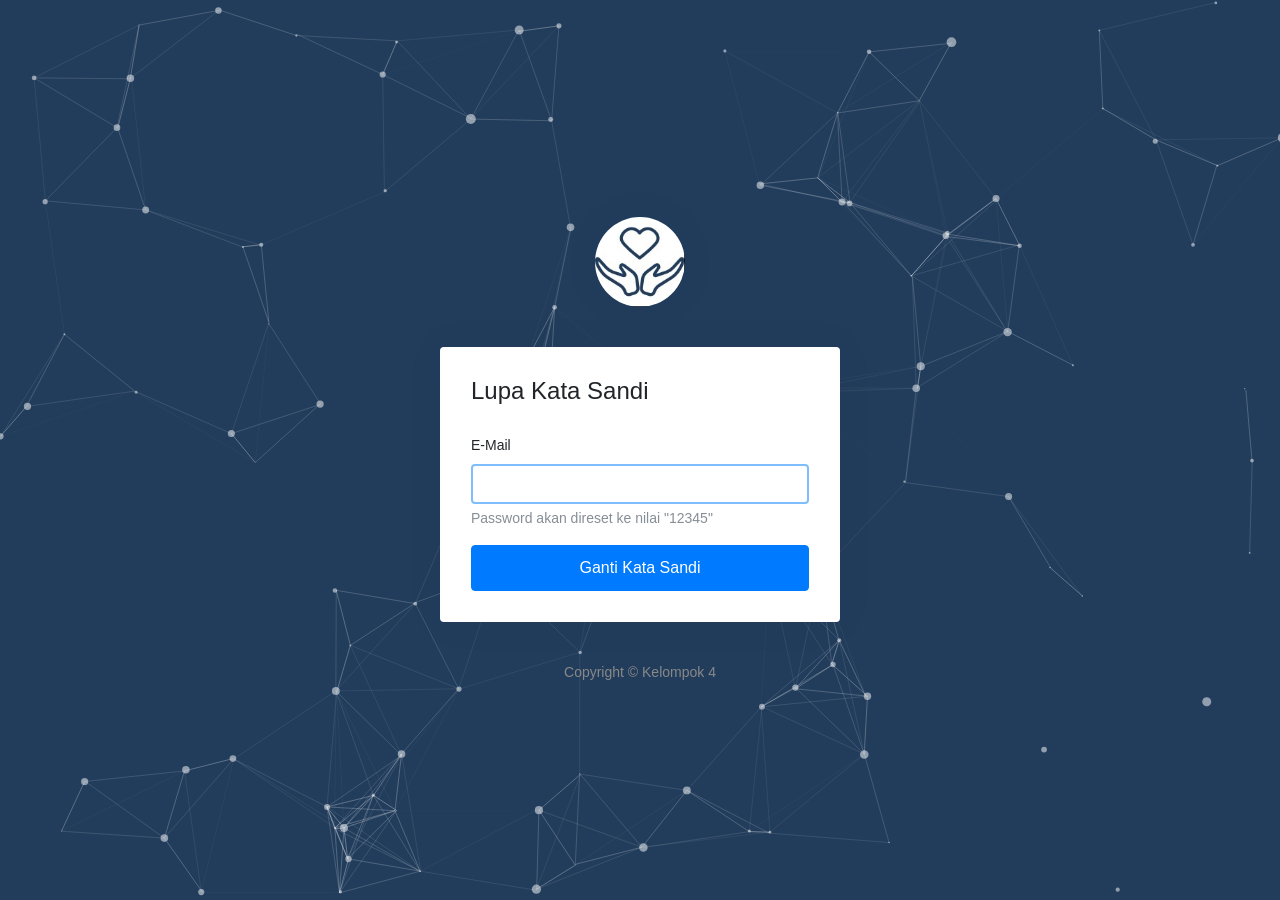
<file: donasikan-master/forgot.html>
<!DOCTYPE html>
<html>
<head>
	<meta charset="utf-8">
	<meta name="author" content="Kodinger">

	<title>Reset Kata Sandi | Donasikan</title>
	<link rel="stylesheet" type="text/css" href="bootstrap/css/bootstrap.min.css">
	<link rel="stylesheet" type="text/css" href="css/my-login.css">
	<link rel="stylesheet" type="text/css" href="css/part.css">
	<link href="donasikanlogo.png" rel="icon">
	<link href="donasikanlogo.png" rel="donasikanlogo">
</head>
<body class="my-login-page">
		<div id="particles-js" style="background:#223d5c"></div>

		<script src="particles.js"></script>
		<script src="app.js"></script>
	<section class="h-100">
		<div class="container h-100">
			<div class="row justify-content-md-center align-items-center h-100">
				<div class="card-wrapper">
					<div class="brand">
						<img src="logobaru.jpg">
					</div>
					<div class="card fat">
						<div class="card-body">
							<h4 class="card-title">Lupa Kata Sandi</h4>
							<form method="POST" action="controllers/ForgotController.php">

								<div class="form-group">
									<label for="email">E-Mail</label>
									<input id="email" type="email" class="form-control" name="email" value="" required autofocus>
									<div class="form-text text-muted">
										Password akan direset ke nilai "12345"
									</div>
								</div>

								<div class="form-group no-margin">
									<button type="submit" class="btn btn-primary btn-block">
										Ganti Kata Sandi
									</button>
								</div>
							</form>
						</div>
					</div>
					<div class="footer">
						Copyright &copy; Kelompok 4
					</div>
				</div>
			</div>
		</div>
	</section>
</body>
</html>
</file>
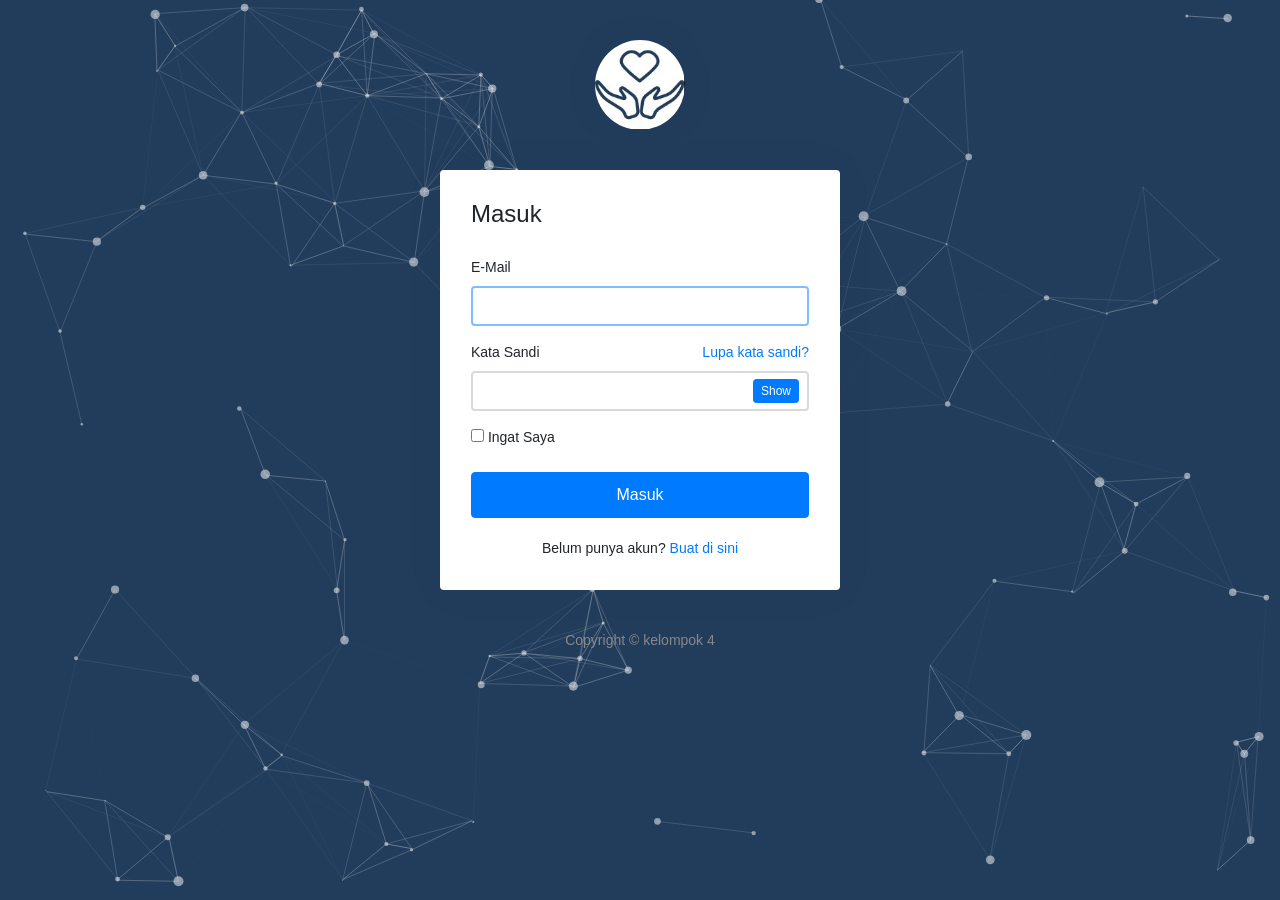
<file: donasikan-master/login.html>
<!DOCTYPE html>
<html>
<head>
	<meta charset="utf-8">
	<meta name="author" content="Kodinger">
	<title>Masuk | Donasikan</title>
	<link href="donasikanlogo.png" rel="icon">
	<link href="donasikanlogo.png" rel="donasikanlogo">
	<link rel="stylesheet" type="text/css" href="bootstrap/css/bootstrap.min.css">
	<link rel="stylesheet" type="text/css" href="css/my-login.css">
	<link rel="stylesheet" type="text/css" href="css/part.css">
	<link href="donasikanlogo.png" rel="icon">
	<link href="donasikanlogo.png" rel="donasikanlogo">
</head>
<body class="my-login-page">
		<div id="particles-js" style="background:#223d5c"></div>

		<script src="particles.js"></script>
		<script src="app.js"></script>

	<section class="h-100" >
		<div class="container h-100">
			<div class="row justify-content-md-center h-100">
				<div class="card-wrapper">
					<div class="brand">
						<img src="logobaru.jpg">
					</div>
					<div class="card fat">
						<div class="card-body">
							<h4 class="card-title">Masuk</h4>
							<form action="controllers/LoginController.php" method="POST">

								<div class="form-group">
									<label for="email">E-Mail</label>

									<input id="email" type="email" class="form-control" name="email" value="" required autofocus>
								</div>

								<div class="form-group">
									<label for="password">Kata Sandi
										<a href="forgot.html" class="float-right">
											Lupa kata sandi?
										</a>
									</label>
									<input id="password" type="password" class="form-control" name="password" required data-eye>
								</div>

								<div class="form-group">
									<label>
										<input type="checkbox" name="remember"> Ingat Saya
									</label>
								</div>

								<div class="form-group no-margin">
									<button type="submit" class="btn btn-primary btn-block">
										Masuk
									</button>
								</div>
								<div class="margin-top20 text-center">
									Belum punya akun? <a href="register.html">Buat di sini</a>
								</div>
							</form>
						</div>
					</div>
					<div class="footer">
						Copyright &copy; kelompok 4
					</div>
				</div>
			</div>
		</div>
	</section>

	<script src="js/jquery.min.js"></script>
	<script src="bootstrap/js/bootstrap.min.js"></script>
	<script src="js/my-login.js"></script>
</body>
</html>
</file>
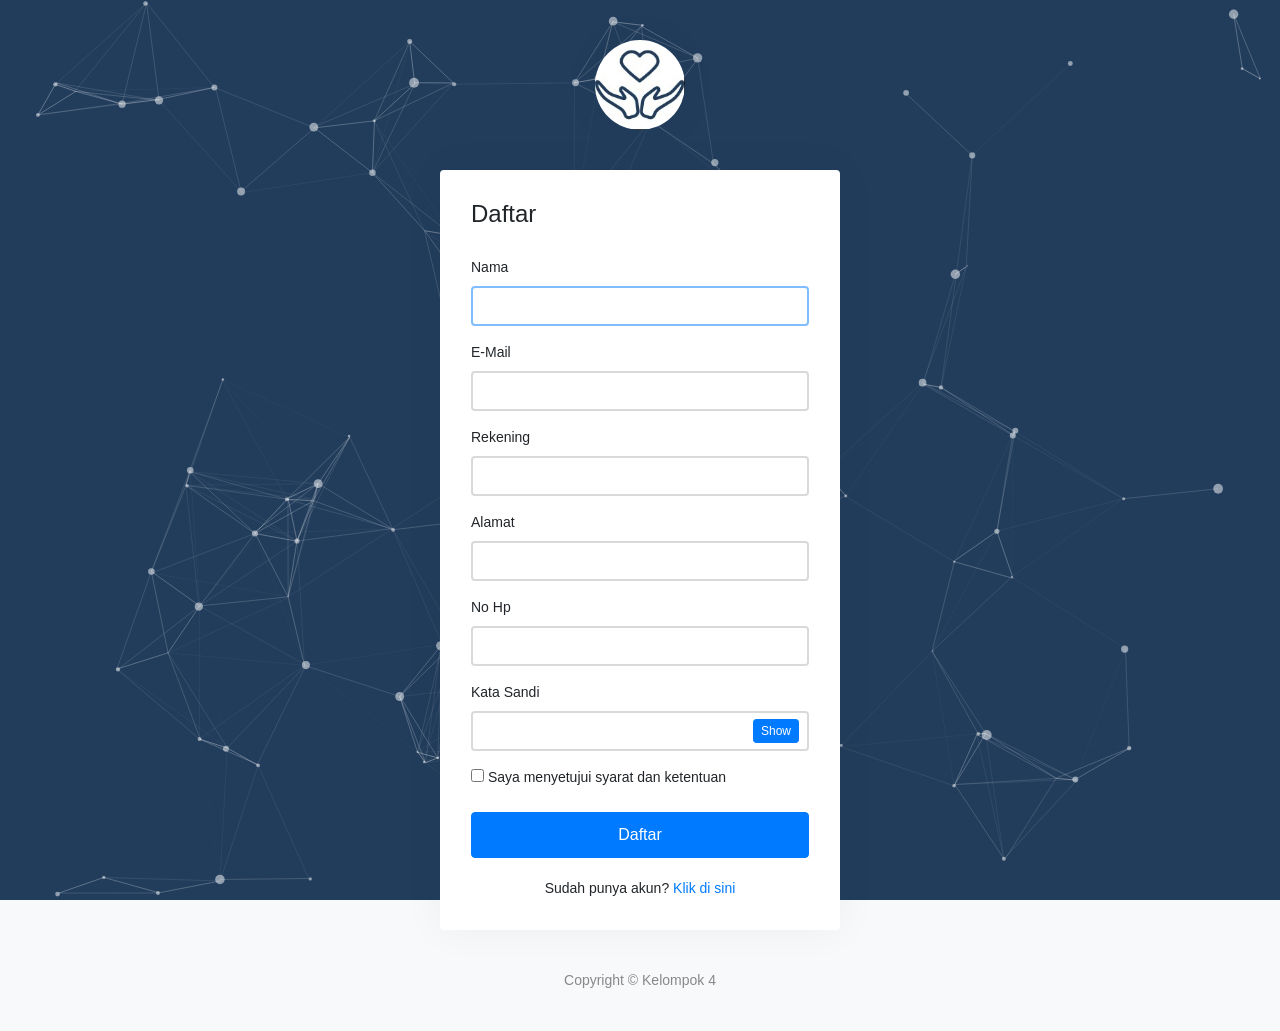
<file: donasikan-master/register.html>
<!DOCTYPE html>
<html>
<head>
	<meta charset="utf-8">
	<meta name="author" content="Kodinger">
	<title>Daftar | Donasikan</title>
	<link href="donasikanlogo.png" rel="icon">
	<link href="donasikanlogo.png" rel="donasikanlogo">
	<link rel="stylesheet" type="text/css" href="bootstrap/css/bootstrap.min.css">
	<link rel="stylesheet" type="text/css" href="css/my-login.css">
	<link rel="stylesheet" type="text/css" href="css/part.css">
</head>
<body class="my-login-page">
		<div id="particles-js" style="background:#223d5c"></div>

		<script src="particles.js"></script>
		<script src="app.js"></script>
	<section class="h-100">
		<div class="container h-100">
			<div class="row justify-content-md-center h-100">
				<div class="card-wrapper">
					<div class="brand">
						<img src="logobaru.jpg">
					</div>
					<div class="card fat">
						<div class="card-body">
							<h4 class="card-title">Daftar</h4>
							<form action="controllers/RegisterController.php" method="POST">

								<div class="form-group">
									<label for="name">Nama</label>
									<input id="name" type="text" class="form-control" name="name" required autofocus>
								</div>

								<div class="form-group">
									<label for="email">E-Mail</label>
									<input id="email" type="email" class="form-control" name="email" required>
								</div>

								<div class="form-group">
									<label for="noRekening">Rekening</label>
									<input id="noRekening" type="text" class="form-control" name="noRekening" required>
								</div>

								<div class="form-group">
									<label for="alamat">Alamat</label>
									<input id="alamat" type="text" class="form-control" name="alamat" required>
								</div>

								<div class="form-group">
									<label for="noHP">No Hp</label>
									<input id="noHP" type="text" class="form-control" name="noHP" required>
								</div>

								<div class="form-group">
									<label for="password">Kata Sandi</label>
									<input id="password" type="password" class="form-control" name="password" required data-eye>
								</div>

								<div class="form-group">
									<label>
										<input type="checkbox" name="aggree" value="1"> Saya menyetujui syarat dan ketentuan
									</label>
								</div>

								<div class="form-group no-margin">
									<button type="submit" class="btn btn-primary btn-block">
										Daftar
									</button>
								</div>
								<div class="margin-top20 text-center">
									Sudah punya akun? <a href="login.html">Klik di sini</a>
								</div>
							</form>
						</div>
					</div>
					<div class="footer">
						Copyright &copy; Kelompok 4
					</div>
				</div>
			</div>
		</div>
	</section>

	<script src="js/jquery.min.js"></script>
	<script src="bootstrap/js/bootstrap.min.js"></script>
	<script src="js/my-login.js"></script>
</body>
</html>
</file>
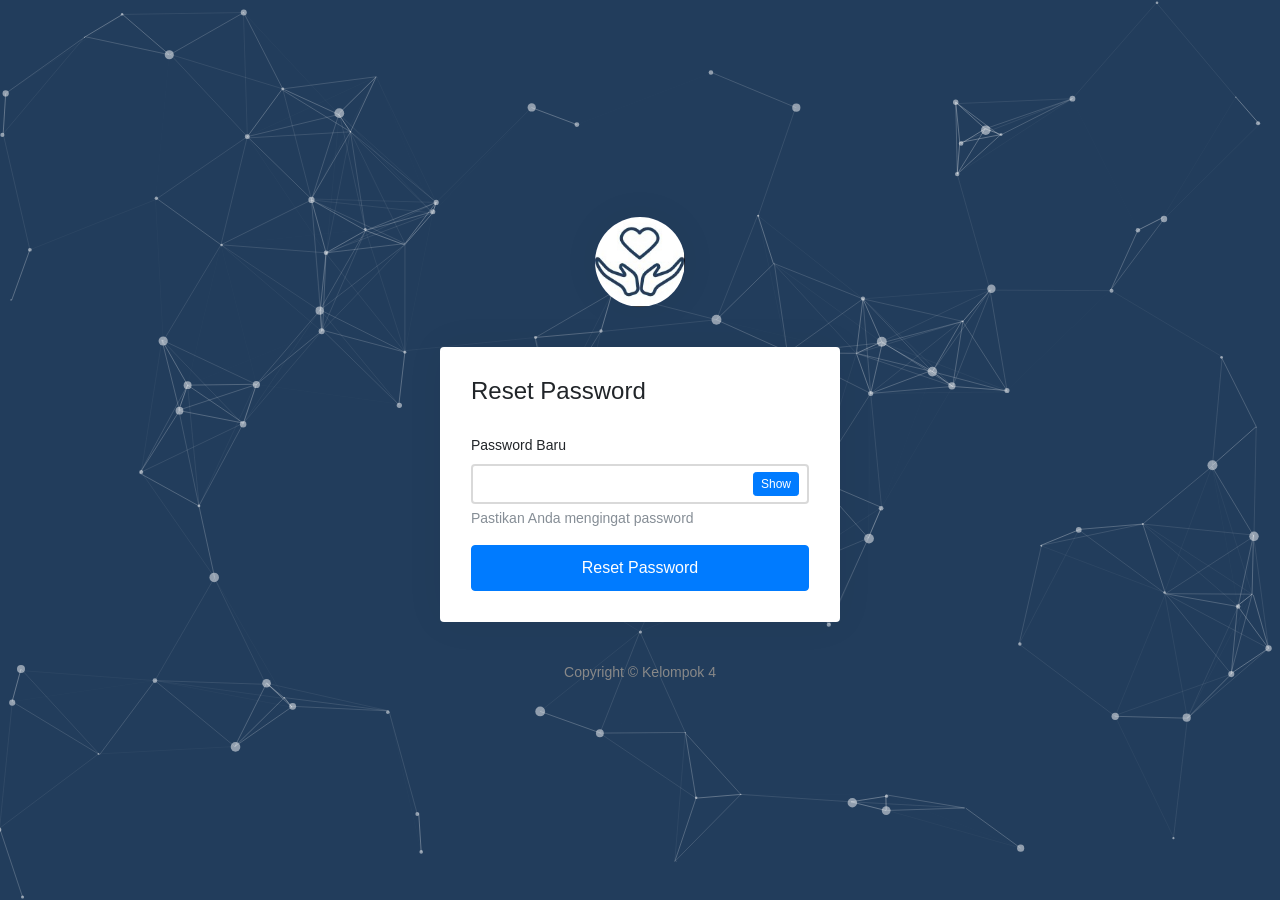
<file: donasikan-master/reset.html>
<!DOCTYPE html>
<html>
<head>
	<meta charset="utf-8">
	<meta name="author" content="Kodinger">
	<link href="donasikanlogo.png" rel="icon">
	<link href="donasikanlogo.png" rel="donasikanlogo">
	<title>Reset Password</title>
	<link rel="stylesheet" type="text/css" href="bootstrap/css/bootstrap.min.css">
	<link rel="stylesheet" type="text/css" href="css/my-login.css">
	<link rel="stylesheet" type="text/css" href="css/part.css">
</head>
<body class="my-login-page">
		<div id="particles-js" style="background:#223d5c"></div>

		<script src="particles.js"></script>
		<script src="app.js"></script>
	<section class="h-100">
		<div class="container h-100">
			<div class="row justify-content-md-center align-items-center h-100">
				<div class="card-wrapper">
					<div class="brand">
						<img src="logobaru.jpg">
					</div>
					<div class="card fat">
						<div class="card-body">
							<h4 class="card-title">Reset Password</h4>
							<form method="POST">
							 
								<div class="form-group">
									<label for="new-password">Password Baru</label>
									<input id="new-password" type="password" class="form-control" name="password" required autofocus data-eye>
									<div class="form-text text-muted">
										Pastikan Anda mengingat password
									</div>
								</div>

								<div class="form-group no-margin">
									<button type="submit" class="btn btn-primary btn-block">
										Reset Password
									</button>
								</div>
							</form>
						</div>
					</div>
					<div class="footer">
						Copyright &copy; Kelompok 4
					</div>
				</div>
			</div>
		</div>
	</section>

	<script src="js/jquery.min.js"></script>
	<script src="bootstrap/js/bootstrap.min.js"></script>
	<script src="js/my-login.js"></script>
</body>
</html>
</file>
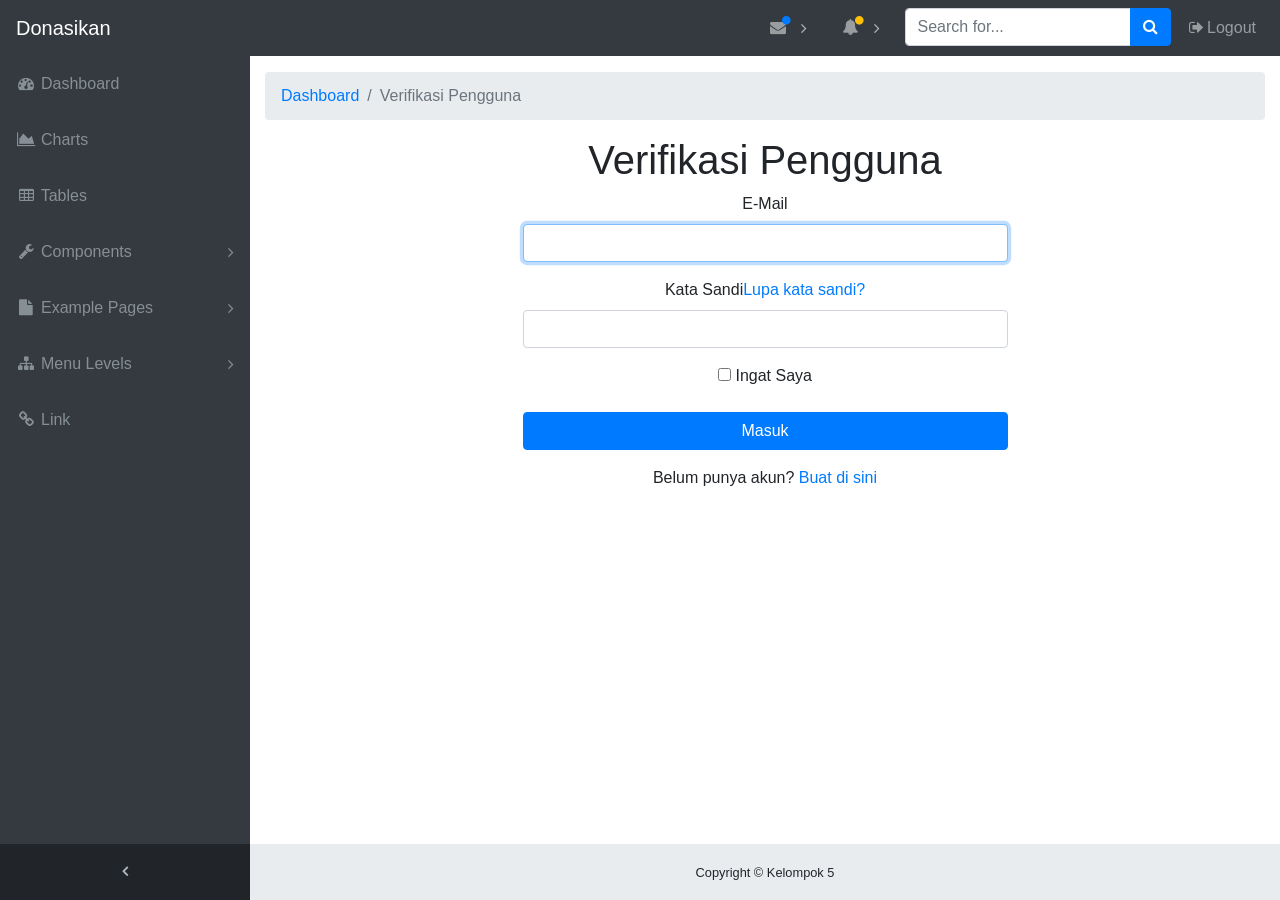
<file: donasikan-master/startbootstrap-sb-admin-gh-pages/blank.html>
<!DOCTYPE html>
<html lang="en">

<head>
  <meta charset="utf-8">
  <meta http-equiv="X-UA-Compatible" content="IE=edge">
  <meta name="viewport" content="width=device-width, initial-scale=1, shrink-to-fit=no">
  <meta name="description" content="">
  <meta name="author" content="">
  <title>Verifikasi | Donasikan</title>
  <!-- Bootstrap core CSS-->
  <link href="vendor/bootstrap/css/bootstrap.min.css" rel="stylesheet">
  <!-- Custom fonts for this template-->
  <link href="vendor/font-awesome/css/font-awesome.min.css" rel="stylesheet" type="text/css">
  <!-- Custom styles for this template-->
  <link href="css/sb-admin.css" rel="stylesheet">
</head>

<body class="fixed-nav sticky-footer bg-dark" id="page-top">
  <!-- Navigation-->
  <nav class="navbar navbar-expand-lg navbar-dark bg-dark fixed-top" id="mainNav">
    <a class="navbar-brand" href="index.html">Donasikan</a>
    <button class="navbar-toggler navbar-toggler-right" type="button" data-toggle="collapse" data-target="#navbarResponsive" aria-controls="navbarResponsive" aria-expanded="false" aria-label="Toggle navigation">
      <span class="navbar-toggler-icon"></span>
    </button>
    <div class="collapse navbar-collapse" id="navbarResponsive">
      <ul class="navbar-nav navbar-sidenav" id="exampleAccordion">
        <li class="nav-item" data-toggle="tooltip" data-placement="right" title="Dashboard">
          <a class="nav-link" href="index.html">
            <i class="fa fa-fw fa-dashboard"></i>
            <span class="nav-link-text">Dashboard</span>
          </a>
        </li>
        <li class="nav-item" data-toggle="tooltip" data-placement="right" title="Charts">
          <a class="nav-link" href="charts.html">
            <i class="fa fa-fw fa-area-chart"></i>
            <span class="nav-link-text">Charts</span>
          </a>
        </li>
        <li class="nav-item" data-toggle="tooltip" data-placement="right" title="Tables">
          <a class="nav-link" href="tables.html">
            <i class="fa fa-fw fa-table"></i>
            <span class="nav-link-text">Tables</span>
          </a>
        </li>
        <li class="nav-item" data-toggle="tooltip" data-placement="right" title="Components">
          <a class="nav-link nav-link-collapse collapsed" data-toggle="collapse" href="#collapseComponents" data-parent="#exampleAccordion">
            <i class="fa fa-fw fa-wrench"></i>
            <span class="nav-link-text">Components</span>
          </a>
          <ul class="sidenav-second-level collapse" id="collapseComponents">
            <li>
              <a href="navbar.html">Navbar</a>
            </li>
            <li>
              <a href="cards.html">Cards</a>
            </li>
          </ul>
        </li>
        <li class="nav-item" data-toggle="tooltip" data-placement="right" title="Example Pages">
          <a class="nav-link nav-link-collapse collapsed" data-toggle="collapse" href="#collapseExamplePages" data-parent="#exampleAccordion">
            <i class="fa fa-fw fa-file"></i>
            <span class="nav-link-text">Example Pages</span>
          </a>
          <ul class="sidenav-second-level collapse" id="collapseExamplePages">
            <li>
              <a href="login.html">Login Page</a>
            </li>
            <li>
              <a href="register.html">Registration Page</a>
            </li>
            <li>
              <a href="forgot-password.html">Forgot Password Page</a>
            </li>
            <li>
              <a href="blank.html">Blank Page</a>
            </li>
          </ul>
        </li>
        <li class="nav-item" data-toggle="tooltip" data-placement="right" title="Menu Levels">
          <a class="nav-link nav-link-collapse collapsed" data-toggle="collapse" href="#collapseMulti" data-parent="#exampleAccordion">
            <i class="fa fa-fw fa-sitemap"></i>
            <span class="nav-link-text">Menu Levels</span>
          </a>
          <ul class="sidenav-second-level collapse" id="collapseMulti">
            <li>
              <a href="#">Second Level Item</a>
            </li>
            <li>
              <a href="#">Second Level Item</a>
            </li>
            <li>
              <a href="#">Second Level Item</a>
            </li>
            <li>
              <a class="nav-link-collapse collapsed" data-toggle="collapse" href="#collapseMulti2">Third Level</a>
              <ul class="sidenav-third-level collapse" id="collapseMulti2">
                <li>
                  <a href="#">Third Level Item</a>
                </li>
                <li>
                  <a href="#">Third Level Item</a>
                </li>
                <li>
                  <a href="#">Third Level Item</a>
                </li>
              </ul>
            </li>
          </ul>
        </li>
        <li class="nav-item" data-toggle="tooltip" data-placement="right" title="Link">
          <a class="nav-link" href="#">
            <i class="fa fa-fw fa-link"></i>
            <span class="nav-link-text">Link</span>
          </a>
        </li>
      </ul>
      <ul class="navbar-nav sidenav-toggler">
        <li class="nav-item">
          <a class="nav-link text-center" id="sidenavToggler">
            <i class="fa fa-fw fa-angle-left"></i>
          </a>
        </li>
      </ul>
      <ul class="navbar-nav ml-auto">
        <li class="nav-item dropdown">
          <a class="nav-link dropdown-toggle mr-lg-2" id="messagesDropdown" href="#" data-toggle="dropdown" aria-haspopup="true" aria-expanded="false">
            <i class="fa fa-fw fa-envelope"></i>
            <span class="d-lg-none">Messages
              <span class="badge badge-pill badge-primary">12 New</span>
            </span>
            <span class="indicator text-primary d-none d-lg-block">
              <i class="fa fa-fw fa-circle"></i>
            </span>
          </a>
          <div class="dropdown-menu" aria-labelledby="messagesDropdown">
            <h6 class="dropdown-header">New Messages:</h6>
            <div class="dropdown-divider"></div>
            <a class="dropdown-item" href="#">
              <strong>David Miller</strong>
              <span class="small float-right text-muted">11:21 AM</span>
              <div class="dropdown-message small">Hey there! This new version of SB Admin is pretty awesome! These messages clip off when they reach the end of the box so they don't overflow over to the sides!</div>
            </a>
            <div class="dropdown-divider"></div>
            <a class="dropdown-item" href="#">
              <strong>Jane Smith</strong>
              <span class="small float-right text-muted">11:21 AM</span>
              <div class="dropdown-message small">I was wondering if you could meet for an appointment at 3:00 instead of 4:00. Thanks!</div>
            </a>
            <div class="dropdown-divider"></div>
            <a class="dropdown-item" href="#">
              <strong>John Doe</strong>
              <span class="small float-right text-muted">11:21 AM</span>
              <div class="dropdown-message small">I've sent the final files over to you for review. When you're able to sign off of them let me know and we can discuss distribution.</div>
            </a>
            <div class="dropdown-divider"></div>
            <a class="dropdown-item small" href="#">View all messages</a>
          </div>
        </li>
        <li class="nav-item dropdown">
          <a class="nav-link dropdown-toggle mr-lg-2" id="alertsDropdown" href="#" data-toggle="dropdown" aria-haspopup="true" aria-expanded="false">
            <i class="fa fa-fw fa-bell"></i>
            <span class="d-lg-none">Alerts
              <span class="badge badge-pill badge-warning">6 New</span>
            </span>
            <span class="indicator text-warning d-none d-lg-block">
              <i class="fa fa-fw fa-circle"></i>
            </span>
          </a>
          <div class="dropdown-menu" aria-labelledby="alertsDropdown">
            <h6 class="dropdown-header">New Alerts:</h6>
            <div class="dropdown-divider"></div>
            <a class="dropdown-item" href="#">
              <span class="text-success">
                <strong>
                  <i class="fa fa-long-arrow-up fa-fw"></i>Status Update</strong>
              </span>
              <span class="small float-right text-muted">11:21 AM</span>
              <div class="dropdown-message small">This is an automated server response message. All systems are online.</div>
            </a>
            <div class="dropdown-divider"></div>
            <a class="dropdown-item" href="#">
              <span class="text-danger">
                <strong>
                  <i class="fa fa-long-arrow-down fa-fw"></i>Status Update</strong>
              </span>
              <span class="small float-right text-muted">11:21 AM</span>
              <div class="dropdown-message small">This is an automated server response message. All systems are online.</div>
            </a>
            <div class="dropdown-divider"></div>
            <a class="dropdown-item" href="#">
              <span class="text-success">
                <strong>
                  <i class="fa fa-long-arrow-up fa-fw"></i>Status Update</strong>
              </span>
              <span class="small float-right text-muted">11:21 AM</span>
              <div class="dropdown-message small">This is an automated server response message. All systems are online.</div>
            </a>
            <div class="dropdown-divider"></div>
            <a class="dropdown-item small" href="#">View all alerts</a>
          </div>
        </li>
        <li class="nav-item">
          <form class="form-inline my-2 my-lg-0 mr-lg-2">
            <div class="input-group">
              <input class="form-control" type="text" placeholder="Search for...">
              <span class="input-group-append">
                <button class="btn btn-primary" type="button">
                  <i class="fa fa-search"></i>
                </button>
              </span>
            </div>
          </form>
        </li>
        <li class="nav-item">
          <a class="nav-link" data-toggle="modal" data-target="#exampleModal">
            <i class="fa fa-fw fa-sign-out"></i>Logout</a>
        </li>
      </ul>
    </div>
  </nav>
  <div class="content-wrapper">
    <div class="container-fluid">
      <!-- Breadcrumbs-->
      <ol class="breadcrumb">
        <li class="breadcrumb-item">
          <a href="index.html">Dashboard</a>
        </li>
        <li class="breadcrumb-item active">Verifikasi Pengguna</li>
      </ol>
      <div class="row">
        <div class="col-md-3"></div>
        <div class="col-md-6">
          <center>
          <h1>Verifikasi Pengguna</h1>
          <form method="POST">
							 
              <div class="form-group">
                <label for="email">E-Mail</label>

                <input id="email" type="email" class="form-control" name="email" value="" required autofocus>
              </div>

              <div class="form-group">
                <label for="password">Kata Sandi
                  <a href="forgot.html" class="float-right">
                    Lupa kata sandi?
                  </a>
                </label>
                <input id="password" type="password" class="form-control" name="password" required data-eye>
              </div>

              <div class="form-group">
                <label>
                  <input type="checkbox" name="remember"> Ingat Saya
                </label>
              </div>

              <div class="form-group no-margin">
                <button type="submit" class="btn btn-primary btn-block">
                  Masuk
                </button>
              </div>
              <div class="margin-top20 text-center">
                Belum punya akun? <a href="register.html">Buat di sini</a>
              </div>
            </form>
        </center>
        </div>
        <div class="col-md-3"></div>
        
      </div>
    </div>
    <!-- /.container-fluid-->
    <!-- /.content-wrapper-->
    <footer class="sticky-footer">
      <div class="container">
        <div class="text-center">
          <small>Copyright © Kelompok 5</small>
        </div>
      </div>
    </footer>
    <!-- Scroll to Top Button-->
    <a class="scroll-to-top rounded" href="#page-top">
      <i class="fa fa-angle-up"></i>
    </a>
    <!-- Logout Modal-->
    <div class="modal fade" id="exampleModal" tabindex="-1" role="dialog" aria-labelledby="exampleModalLabel" aria-hidden="true">
      <div class="modal-dialog" role="document">
        <div class="modal-content">
          <div class="modal-header">
            <h5 class="modal-title" id="exampleModalLabel">Ready to Leave?</h5>
            <button class="close" type="button" data-dismiss="modal" aria-label="Close">
              <span aria-hidden="true">×</span>
            </button>
          </div>
          <div class="modal-body">Select "Logout" below if you are ready to end your current session.</div>
          <div class="modal-footer">
            <button class="btn btn-secondary" type="button" data-dismiss="modal">Cancel</button>
            <a class="btn btn-primary" href="login.html">Logout</a>
          </div>
        </div>
      </div>
    </div>
    <!-- Bootstrap core JavaScript-->
    <script src="vendor/jquery/jquery.min.js"></script>
    <script src="vendor/bootstrap/js/bootstrap.bundle.min.js"></script>
    <!-- Core plugin JavaScript-->
    <script src="vendor/jquery-easing/jquery.easing.min.js"></script>
    <!-- Custom scripts for all pages-->
    <script src="js/sb-admin.min.js"></script>
  </div>
</body>

</html>
</file>
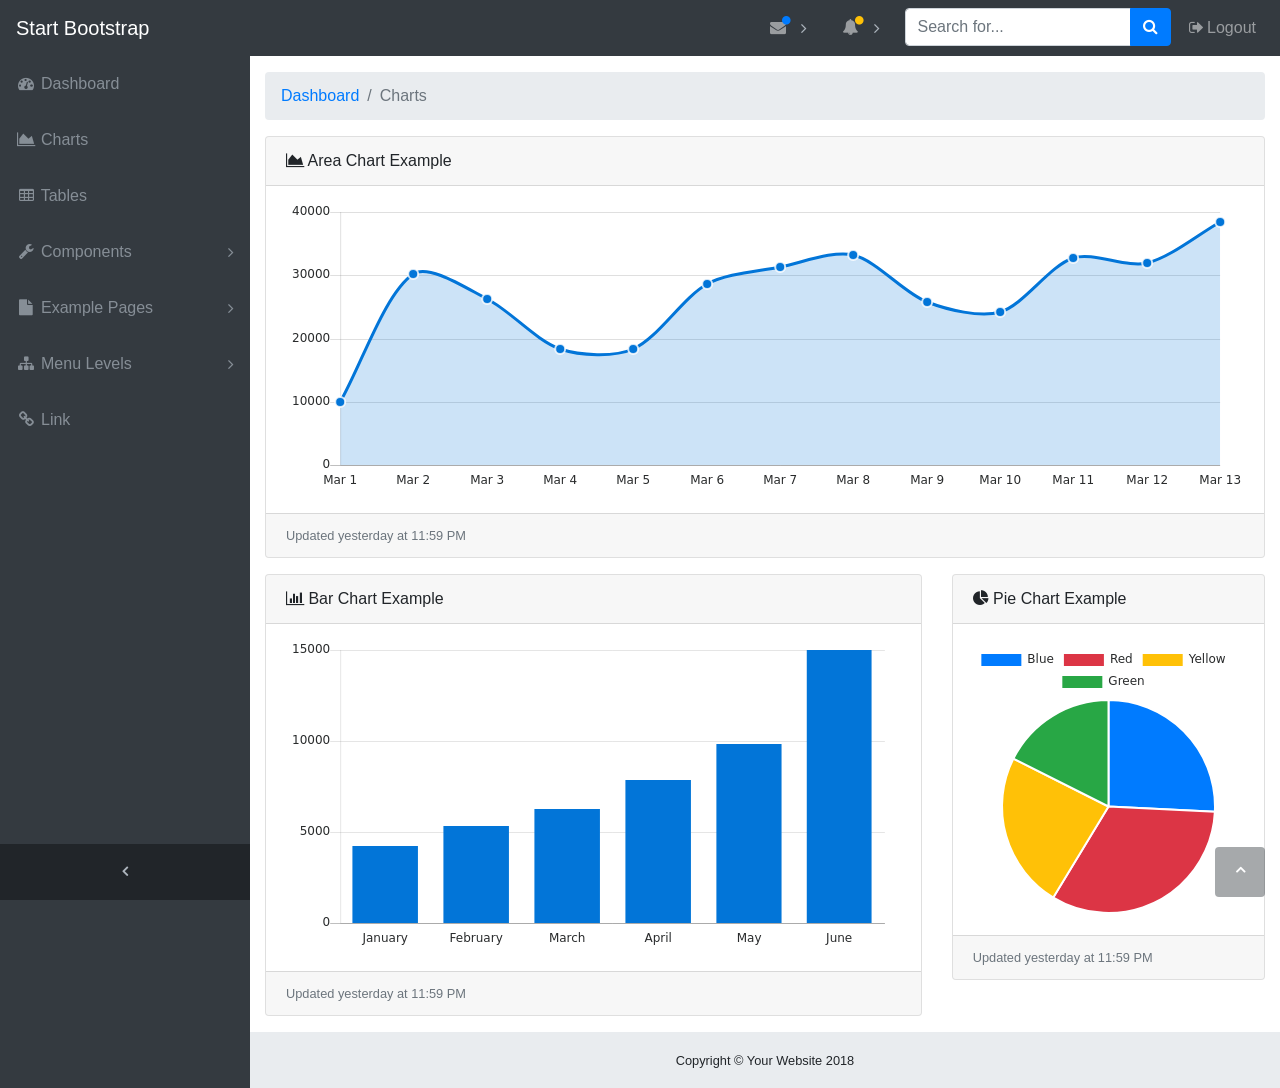
<file: donasikan-master/startbootstrap-sb-admin-gh-pages/charts.html>
<!DOCTYPE html>
<html lang="en">

<head>
  <meta charset="utf-8">
  <meta http-equiv="X-UA-Compatible" content="IE=edge">
  <meta name="viewport" content="width=device-width, initial-scale=1, shrink-to-fit=no">
  <meta name="description" content="">
  <meta name="author" content="">
  <title>SB Admin - Start Bootstrap Template</title>
  <!-- Bootstrap core CSS-->
  <link href="vendor/bootstrap/css/bootstrap.min.css" rel="stylesheet">
  <!-- Custom fonts for this template-->
  <link href="vendor/font-awesome/css/font-awesome.min.css" rel="stylesheet" type="text/css">
  <!-- Custom styles for this template-->
  <link href="css/sb-admin.css" rel="stylesheet">
</head>

<body class="fixed-nav sticky-footer bg-dark" id="page-top">
  <!-- Navigation-->
  <nav class="navbar navbar-expand-lg navbar-dark bg-dark fixed-top" id="mainNav">
    <a class="navbar-brand" href="index.html">Start Bootstrap</a>
    <button class="navbar-toggler navbar-toggler-right" type="button" data-toggle="collapse" data-target="#navbarResponsive" aria-controls="navbarResponsive" aria-expanded="false" aria-label="Toggle navigation">
      <span class="navbar-toggler-icon"></span>
    </button>
    <div class="collapse navbar-collapse" id="navbarResponsive">
      <ul class="navbar-nav navbar-sidenav" id="exampleAccordion">
        <li class="nav-item" data-toggle="tooltip" data-placement="right" title="Dashboard">
          <a class="nav-link" href="index.html">
            <i class="fa fa-fw fa-dashboard"></i>
            <span class="nav-link-text">Dashboard</span>
          </a>
        </li>
        <li class="nav-item" data-toggle="tooltip" data-placement="right" title="Charts">
          <a class="nav-link" href="charts.html">
            <i class="fa fa-fw fa-area-chart"></i>
            <span class="nav-link-text">Charts</span>
          </a>
        </li>
        <li class="nav-item" data-toggle="tooltip" data-placement="right" title="Tables">
          <a class="nav-link" href="tables.html">
            <i class="fa fa-fw fa-table"></i>
            <span class="nav-link-text">Tables</span>
          </a>
        </li>
        <li class="nav-item" data-toggle="tooltip" data-placement="right" title="Components">
          <a class="nav-link nav-link-collapse collapsed" data-toggle="collapse" href="#collapseComponents" data-parent="#exampleAccordion">
            <i class="fa fa-fw fa-wrench"></i>
            <span class="nav-link-text">Components</span>
          </a>
          <ul class="sidenav-second-level collapse" id="collapseComponents">
            <li>
              <a href="navbar.html">Navbar</a>
            </li>
            <li>
              <a href="cards.html">Cards</a>
            </li>
          </ul>
        </li>
        <li class="nav-item" data-toggle="tooltip" data-placement="right" title="Example Pages">
          <a class="nav-link nav-link-collapse collapsed" data-toggle="collapse" href="#collapseExamplePages" data-parent="#exampleAccordion">
            <i class="fa fa-fw fa-file"></i>
            <span class="nav-link-text">Example Pages</span>
          </a>
          <ul class="sidenav-second-level collapse" id="collapseExamplePages">
            <li>
              <a href="login.html">Login Page</a>
            </li>
            <li>
              <a href="register.html">Registration Page</a>
            </li>
            <li>
              <a href="forgot-password.html">Forgot Password Page</a>
            </li>
            <li>
              <a href="blank.html">Blank Page</a>
            </li>
          </ul>
        </li>
        <li class="nav-item" data-toggle="tooltip" data-placement="right" title="Menu Levels">
          <a class="nav-link nav-link-collapse collapsed" data-toggle="collapse" href="#collapseMulti" data-parent="#exampleAccordion">
            <i class="fa fa-fw fa-sitemap"></i>
            <span class="nav-link-text">Menu Levels</span>
          </a>
          <ul class="sidenav-second-level collapse" id="collapseMulti">
            <li>
              <a href="#">Second Level Item</a>
            </li>
            <li>
              <a href="#">Second Level Item</a>
            </li>
            <li>
              <a href="#">Second Level Item</a>
            </li>
            <li>
              <a class="nav-link-collapse collapsed" data-toggle="collapse" href="#collapseMulti2">Third Level</a>
              <ul class="sidenav-third-level collapse" id="collapseMulti2">
                <li>
                  <a href="#">Third Level Item</a>
                </li>
                <li>
                  <a href="#">Third Level Item</a>
                </li>
                <li>
                  <a href="#">Third Level Item</a>
                </li>
              </ul>
            </li>
          </ul>
        </li>
        <li class="nav-item" data-toggle="tooltip" data-placement="right" title="Link">
          <a class="nav-link" href="#">
            <i class="fa fa-fw fa-link"></i>
            <span class="nav-link-text">Link</span>
          </a>
        </li>
      </ul>
      <ul class="navbar-nav sidenav-toggler">
        <li class="nav-item">
          <a class="nav-link text-center" id="sidenavToggler">
            <i class="fa fa-fw fa-angle-left"></i>
          </a>
        </li>
      </ul>
      <ul class="navbar-nav ml-auto">
        <li class="nav-item dropdown">
          <a class="nav-link dropdown-toggle mr-lg-2" id="messagesDropdown" href="#" data-toggle="dropdown" aria-haspopup="true" aria-expanded="false">
            <i class="fa fa-fw fa-envelope"></i>
            <span class="d-lg-none">Messages
              <span class="badge badge-pill badge-primary">12 New</span>
            </span>
            <span class="indicator text-primary d-none d-lg-block">
              <i class="fa fa-fw fa-circle"></i>
            </span>
          </a>
          <div class="dropdown-menu" aria-labelledby="messagesDropdown">
            <h6 class="dropdown-header">New Messages:</h6>
            <div class="dropdown-divider"></div>
            <a class="dropdown-item" href="#">
              <strong>David Miller</strong>
              <span class="small float-right text-muted">11:21 AM</span>
              <div class="dropdown-message small">Hey there! This new version of SB Admin is pretty awesome! These messages clip off when they reach the end of the box so they don't overflow over to the sides!</div>
            </a>
            <div class="dropdown-divider"></div>
            <a class="dropdown-item" href="#">
              <strong>Jane Smith</strong>
              <span class="small float-right text-muted">11:21 AM</span>
              <div class="dropdown-message small">I was wondering if you could meet for an appointment at 3:00 instead of 4:00. Thanks!</div>
            </a>
            <div class="dropdown-divider"></div>
            <a class="dropdown-item" href="#">
              <strong>John Doe</strong>
              <span class="small float-right text-muted">11:21 AM</span>
              <div class="dropdown-message small">I've sent the final files over to you for review. When you're able to sign off of them let me know and we can discuss distribution.</div>
            </a>
            <div class="dropdown-divider"></div>
            <a class="dropdown-item small" href="#">View all messages</a>
          </div>
        </li>
        <li class="nav-item dropdown">
          <a class="nav-link dropdown-toggle mr-lg-2" id="alertsDropdown" href="#" data-toggle="dropdown" aria-haspopup="true" aria-expanded="false">
            <i class="fa fa-fw fa-bell"></i>
            <span class="d-lg-none">Alerts
              <span class="badge badge-pill badge-warning">6 New</span>
            </span>
            <span class="indicator text-warning d-none d-lg-block">
              <i class="fa fa-fw fa-circle"></i>
            </span>
          </a>
          <div class="dropdown-menu" aria-labelledby="alertsDropdown">
            <h6 class="dropdown-header">New Alerts:</h6>
            <div class="dropdown-divider"></div>
            <a class="dropdown-item" href="#">
              <span class="text-success">
                <strong>
                  <i class="fa fa-long-arrow-up fa-fw"></i>Status Update</strong>
              </span>
              <span class="small float-right text-muted">11:21 AM</span>
              <div class="dropdown-message small">This is an automated server response message. All systems are online.</div>
            </a>
            <div class="dropdown-divider"></div>
            <a class="dropdown-item" href="#">
              <span class="text-danger">
                <strong>
                  <i class="fa fa-long-arrow-down fa-fw"></i>Status Update</strong>
              </span>
              <span class="small float-right text-muted">11:21 AM</span>
              <div class="dropdown-message small">This is an automated server response message. All systems are online.</div>
            </a>
            <div class="dropdown-divider"></div>
            <a class="dropdown-item" href="#">
              <span class="text-success">
                <strong>
                  <i class="fa fa-long-arrow-up fa-fw"></i>Status Update</strong>
              </span>
              <span class="small float-right text-muted">11:21 AM</span>
              <div class="dropdown-message small">This is an automated server response message. All systems are online.</div>
            </a>
            <div class="dropdown-divider"></div>
            <a class="dropdown-item small" href="#">View all alerts</a>
          </div>
        </li>
        <li class="nav-item">
          <form class="form-inline my-2 my-lg-0 mr-lg-2">
            <div class="input-group">
              <input class="form-control" type="text" placeholder="Search for...">
              <span class="input-group-append">
                <button class="btn btn-primary" type="button">
                  <i class="fa fa-search"></i>
                </button>
              </span>
            </div>
          </form>
        </li>
        <li class="nav-item">
          <a class="nav-link" data-toggle="modal" data-target="#exampleModal">
            <i class="fa fa-fw fa-sign-out"></i>Logout</a>
        </li>
      </ul>
    </div>
  </nav>
  <div class="content-wrapper">
    <div class="container-fluid">
      <!-- Breadcrumbs-->
      <ol class="breadcrumb">
        <li class="breadcrumb-item">
          <a href="#">Dashboard</a>
        </li>
        <li class="breadcrumb-item active">Charts</li>
      </ol>
      <!-- Area Chart Example-->
      <div class="card mb-3">
        <div class="card-header">
          <i class="fa fa-area-chart"></i> Area Chart Example</div>
        <div class="card-body">
          <canvas id="myAreaChart" width="100%" height="30"></canvas>
        </div>
        <div class="card-footer small text-muted">Updated yesterday at 11:59 PM</div>
      </div>
      <div class="row">
        <div class="col-lg-8">
          <!-- Example Bar Chart Card-->
          <div class="card mb-3">
            <div class="card-header">
              <i class="fa fa-bar-chart"></i> Bar Chart Example</div>
            <div class="card-body">
              <canvas id="myBarChart" width="100" height="50"></canvas>
            </div>
            <div class="card-footer small text-muted">Updated yesterday at 11:59 PM</div>
          </div>
        </div>
        <div class="col-lg-4">
          <!-- Example Pie Chart Card-->
          <div class="card mb-3">
            <div class="card-header">
              <i class="fa fa-pie-chart"></i> Pie Chart Example</div>
            <div class="card-body">
              <canvas id="myPieChart" width="100%" height="100"></canvas>
            </div>
            <div class="card-footer small text-muted">Updated yesterday at 11:59 PM</div>
          </div>
        </div>
      </div>
    </div>
    <!-- /.container-fluid-->
    <!-- /.content-wrapper-->
    <footer class="sticky-footer">
      <div class="container">
        <div class="text-center">
          <small>Copyright © Your Website 2018</small>
        </div>
      </div>
    </footer>
    <!-- Scroll to Top Button-->
    <a class="scroll-to-top rounded" href="#page-top">
      <i class="fa fa-angle-up"></i>
    </a>
    <!-- Logout Modal-->
    <div class="modal fade" id="exampleModal" tabindex="-1" role="dialog" aria-labelledby="exampleModalLabel" aria-hidden="true">
      <div class="modal-dialog" role="document">
        <div class="modal-content">
          <div class="modal-header">
            <h5 class="modal-title" id="exampleModalLabel">Ready to Leave?</h5>
            <button class="close" type="button" data-dismiss="modal" aria-label="Close">
              <span aria-hidden="true">×</span>
            </button>
          </div>
          <div class="modal-body">Select "Logout" below if you are ready to end your current session.</div>
          <div class="modal-footer">
            <button class="btn btn-secondary" type="button" data-dismiss="modal">Cancel</button>
            <a class="btn btn-primary" href="login.html">Logout</a>
          </div>
        </div>
      </div>
    </div>
    <!-- Bootstrap core JavaScript-->
    <script src="vendor/jquery/jquery.min.js"></script>
    <script src="vendor/bootstrap/js/bootstrap.bundle.min.js"></script>
    <!-- Core plugin JavaScript-->
    <script src="vendor/jquery-easing/jquery.easing.min.js"></script>
    <!-- Page level plugin JavaScript-->
    <script src="vendor/chart.js/Chart.min.js"></script>
    <!-- Custom scripts for all pages-->
    <script src="js/sb-admin.min.js"></script>
    <!-- Custom scripts for this page-->
    <script src="js/sb-admin-charts.min.js"></script>
  </div>
</body>

</html>
</file>
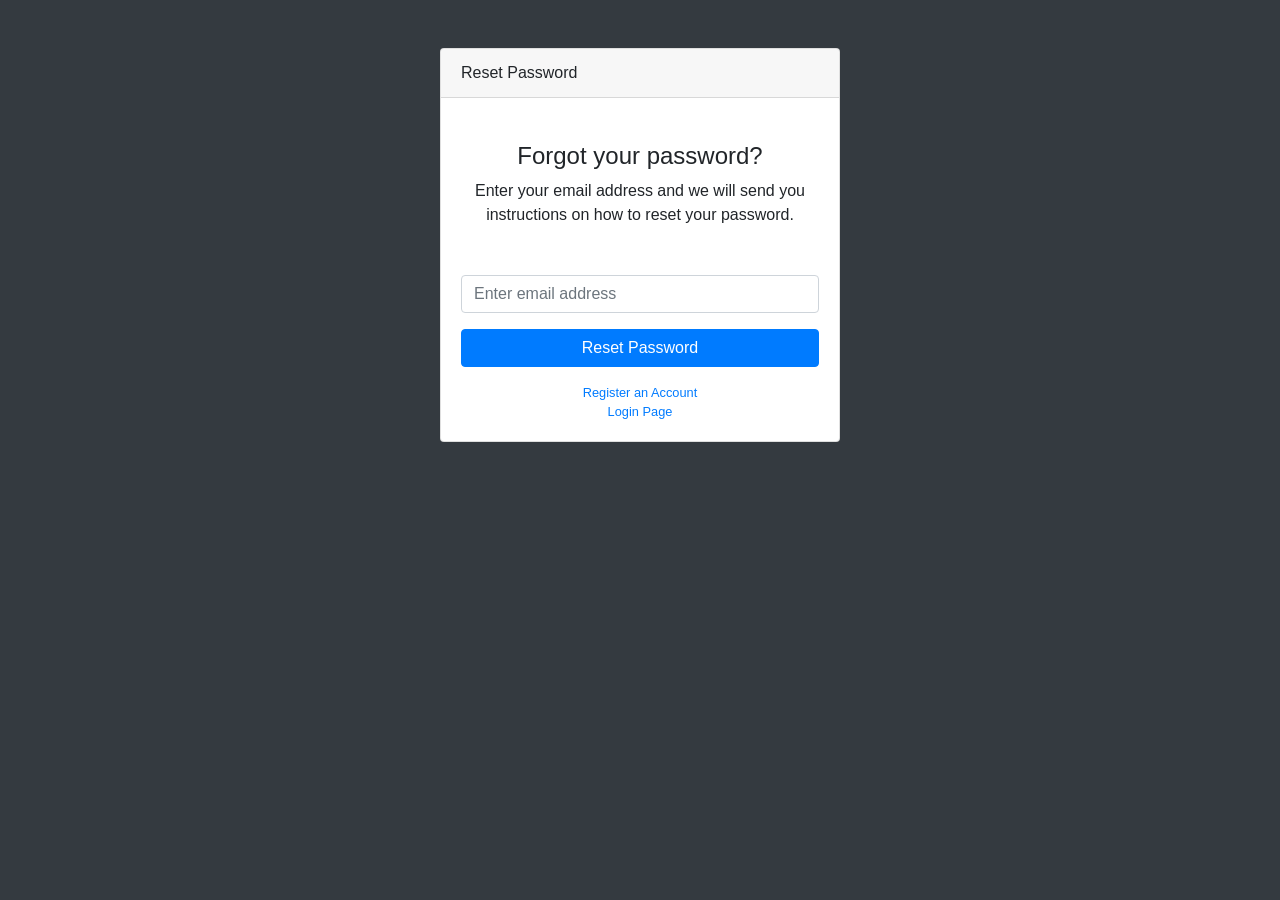
<file: donasikan-master/startbootstrap-sb-admin-gh-pages/forgot-password.html>
<!DOCTYPE html>
<html lang="en">

<head>
  <meta charset="utf-8">
  <meta http-equiv="X-UA-Compatible" content="IE=edge">
  <meta name="viewport" content="width=device-width, initial-scale=1, shrink-to-fit=no">
  <meta name="description" content="">
  <meta name="author" content="">
  <title>SB Admin - Start Bootstrap Template</title>
  <!-- Bootstrap core CSS-->
  <link href="vendor/bootstrap/css/bootstrap.min.css" rel="stylesheet">
  <!-- Custom fonts for this template-->
  <link href="vendor/font-awesome/css/font-awesome.min.css" rel="stylesheet" type="text/css">
  <!-- Custom styles for this template-->
  <link href="css/sb-admin.css" rel="stylesheet">
</head>

<body class="bg-dark">
  <div class="container">
    <div class="card card-login mx-auto mt-5">
      <div class="card-header">Reset Password</div>
      <div class="card-body">
        <div class="text-center mt-4 mb-5">
          <h4>Forgot your password?</h4>
          <p>Enter your email address and we will send you instructions on how to reset your password.</p>
        </div>
        <form>
          <div class="form-group">
            <input class="form-control" id="exampleInputEmail1" type="email" aria-describedby="emailHelp" placeholder="Enter email address">
          </div>
          <a class="btn btn-primary btn-block" href="login.html">Reset Password</a>
        </form>
        <div class="text-center">
          <a class="d-block small mt-3" href="register.html">Register an Account</a>
          <a class="d-block small" href="login.html">Login Page</a>
        </div>
      </div>
    </div>
  </div>
  <!-- Bootstrap core JavaScript-->
  <script src="vendor/jquery/jquery.min.js"></script>
  <script src="vendor/bootstrap/js/bootstrap.bundle.min.js"></script>
  <!-- Core plugin JavaScript-->
  <script src="vendor/jquery-easing/jquery.easing.min.js"></script>
</body>

</html>
</file>
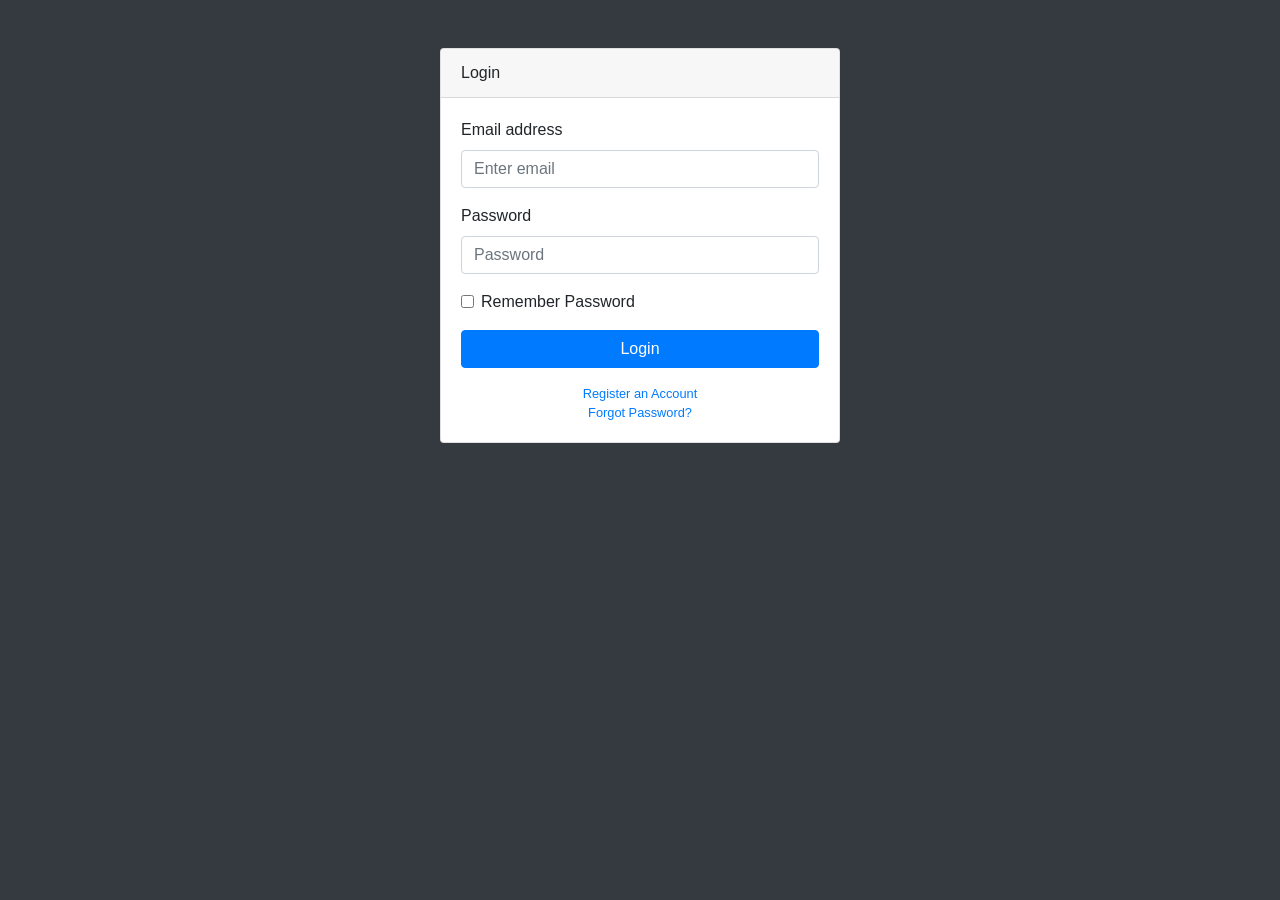
<file: donasikan-master/startbootstrap-sb-admin-gh-pages/login.html>
<!DOCTYPE html>
<html lang="en">

<head>
  <meta charset="utf-8">
  <meta http-equiv="X-UA-Compatible" content="IE=edge">
  <meta name="viewport" content="width=device-width, initial-scale=1, shrink-to-fit=no">
  <meta name="description" content="">
  <meta name="author" content="">
  <title>SB Admin - Start Bootstrap Template</title>
  <!-- Bootstrap core CSS-->
  <link href="vendor/bootstrap/css/bootstrap.min.css" rel="stylesheet">
  <!-- Custom fonts for this template-->
  <link href="vendor/font-awesome/css/font-awesome.min.css" rel="stylesheet" type="text/css">
  <!-- Custom styles for this template-->
  <link href="css/sb-admin.css" rel="stylesheet">
</head>

<body class="bg-dark">
  <div class="container">
    <div class="card card-login mx-auto mt-5">
      <div class="card-header">Login</div>
      <div class="card-body">
        <form>
          <div class="form-group">
            <label for="exampleInputEmail1">Email address</label>
            <input class="form-control" id="exampleInputEmail1" type="email" aria-describedby="emailHelp" placeholder="Enter email">
          </div>
          <div class="form-group">
            <label for="exampleInputPassword1">Password</label>
            <input class="form-control" id="exampleInputPassword1" type="password" placeholder="Password">
          </div>
          <div class="form-group">
            <div class="form-check">
              <label class="form-check-label">
                <input class="form-check-input" type="checkbox"> Remember Password</label>
            </div>
          </div>
          <a class="btn btn-primary btn-block" href="index.html">Login</a>
        </form>
        <div class="text-center">
          <a class="d-block small mt-3" href="register.html">Register an Account</a>
          <a class="d-block small" href="forgot-password.html">Forgot Password?</a>
        </div>
      </div>
    </div>
  </div>
  <!-- Bootstrap core JavaScript-->
  <script src="vendor/jquery/jquery.min.js"></script>
  <script src="vendor/bootstrap/js/bootstrap.bundle.min.js"></script>
  <!-- Core plugin JavaScript-->
  <script src="vendor/jquery-easing/jquery.easing.min.js"></script>
</body>

</html>
</file>
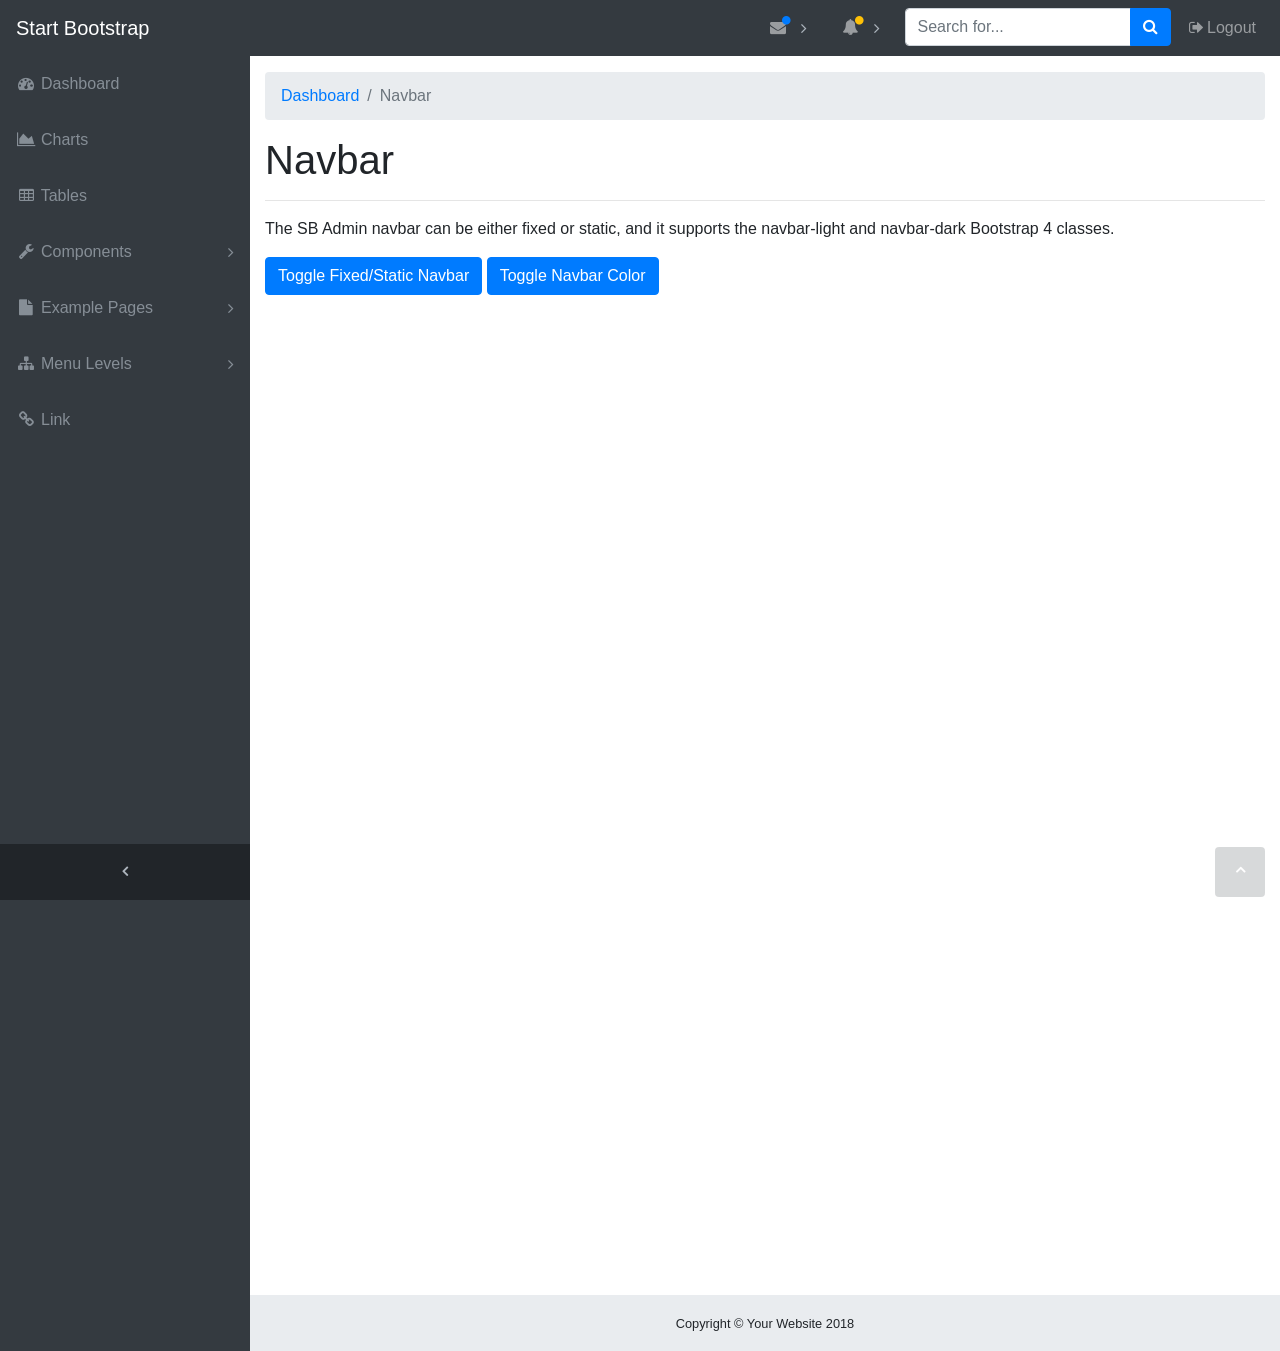
<file: donasikan-master/startbootstrap-sb-admin-gh-pages/navbar.html>
<!DOCTYPE html>
<html lang="en">

<head>
  <meta charset="utf-8">
  <meta http-equiv="X-UA-Compatible" content="IE=edge">
  <meta name="viewport" content="width=device-width, initial-scale=1, shrink-to-fit=no">
  <meta name="description" content="">
  <meta name="author" content="">
  <title>SB Admin - Start Bootstrap Template</title>
  <!-- Bootstrap core CSS-->
  <link href="vendor/bootstrap/css/bootstrap.min.css" rel="stylesheet">
  <!-- Custom fonts for this template-->
  <link href="vendor/font-awesome/css/font-awesome.min.css" rel="stylesheet" type="text/css">
  <!-- Custom styles for this template-->
  <link href="css/sb-admin.css" rel="stylesheet">
</head>

<body class="fixed-nav sticky-footer bg-dark" id="page-top">
  <!-- Navigation-->
  <nav class="navbar navbar-expand-lg navbar-dark bg-dark fixed-top" id="mainNav">
    <a class="navbar-brand" href="index.html">Start Bootstrap</a>
    <button class="navbar-toggler navbar-toggler-right" type="button" data-toggle="collapse" data-target="#navbarResponsive" aria-controls="navbarResponsive" aria-expanded="false" aria-label="Toggle navigation">
      <span class="navbar-toggler-icon"></span>
    </button>
    <div class="collapse navbar-collapse" id="navbarResponsive">
      <ul class="navbar-nav navbar-sidenav" id="exampleAccordion">
        <li class="nav-item" data-toggle="tooltip" data-placement="right" title="Dashboard">
          <a class="nav-link" href="index.html">
            <i class="fa fa-fw fa-dashboard"></i>
            <span class="nav-link-text">Dashboard</span>
          </a>
        </li>
        <li class="nav-item" data-toggle="tooltip" data-placement="right" title="Charts">
          <a class="nav-link" href="charts.html">
            <i class="fa fa-fw fa-area-chart"></i>
            <span class="nav-link-text">Charts</span>
          </a>
        </li>
        <li class="nav-item" data-toggle="tooltip" data-placement="right" title="Tables">
          <a class="nav-link" href="tables.html">
            <i class="fa fa-fw fa-table"></i>
            <span class="nav-link-text">Tables</span>
          </a>
        </li>
        <li class="nav-item" data-toggle="tooltip" data-placement="right" title="Components">
          <a class="nav-link nav-link-collapse collapsed" data-toggle="collapse" href="#collapseComponents" data-parent="#exampleAccordion">
            <i class="fa fa-fw fa-wrench"></i>
            <span class="nav-link-text">Components</span>
          </a>
          <ul class="sidenav-second-level collapse" id="collapseComponents">
            <li>
              <a href="navbar.html">Navbar</a>
            </li>
            <li>
              <a href="cards.html">Cards</a>
            </li>
          </ul>
        </li>
        <li class="nav-item" data-toggle="tooltip" data-placement="right" title="Example Pages">
          <a class="nav-link nav-link-collapse collapsed" data-toggle="collapse" href="#collapseExamplePages" data-parent="#exampleAccordion">
            <i class="fa fa-fw fa-file"></i>
            <span class="nav-link-text">Example Pages</span>
          </a>
          <ul class="sidenav-second-level collapse" id="collapseExamplePages">
            <li>
              <a href="login.html">Login Page</a>
            </li>
            <li>
              <a href="register.html">Registration Page</a>
            </li>
            <li>
              <a href="forgot-password.html">Forgot Password Page</a>
            </li>
            <li>
              <a href="blank.html">Blank Page</a>
            </li>
          </ul>
        </li>
        <li class="nav-item" data-toggle="tooltip" data-placement="right" title="Menu Levels">
          <a class="nav-link nav-link-collapse collapsed" data-toggle="collapse" href="#collapseMulti" data-parent="#exampleAccordion">
            <i class="fa fa-fw fa-sitemap"></i>
            <span class="nav-link-text">Menu Levels</span>
          </a>
          <ul class="sidenav-second-level collapse" id="collapseMulti">
            <li>
              <a href="#">Second Level Item</a>
            </li>
            <li>
              <a href="#">Second Level Item</a>
            </li>
            <li>
              <a href="#">Second Level Item</a>
            </li>
            <li>
              <a class="nav-link-collapse collapsed" data-toggle="collapse" href="#collapseMulti2">Third Level</a>
              <ul class="sidenav-third-level collapse" id="collapseMulti2">
                <li>
                  <a href="#">Third Level Item</a>
                </li>
                <li>
                  <a href="#">Third Level Item</a>
                </li>
                <li>
                  <a href="#">Third Level Item</a>
                </li>
              </ul>
            </li>
          </ul>
        </li>
        <li class="nav-item" data-toggle="tooltip" data-placement="right" title="Link">
          <a class="nav-link" href="#">
            <i class="fa fa-fw fa-link"></i>
            <span class="nav-link-text">Link</span>
          </a>
        </li>
      </ul>
      <ul class="navbar-nav sidenav-toggler">
        <li class="nav-item">
          <a class="nav-link text-center" id="sidenavToggler">
            <i class="fa fa-fw fa-angle-left"></i>
          </a>
        </li>
      </ul>
      <ul class="navbar-nav ml-auto">
        <li class="nav-item dropdown">
          <a class="nav-link dropdown-toggle mr-lg-2" id="messagesDropdown" href="#" data-toggle="dropdown" aria-haspopup="true" aria-expanded="false">
            <i class="fa fa-fw fa-envelope"></i>
            <span class="d-lg-none">Messages
              <span class="badge badge-pill badge-primary">12 New</span>
            </span>
            <span class="indicator text-primary d-none d-lg-block">
              <i class="fa fa-fw fa-circle"></i>
            </span>
          </a>
          <div class="dropdown-menu" aria-labelledby="messagesDropdown">
            <h6 class="dropdown-header">New Messages:</h6>
            <div class="dropdown-divider"></div>
            <a class="dropdown-item" href="#">
              <strong>David Miller</strong>
              <span class="small float-right text-muted">11:21 AM</span>
              <div class="dropdown-message small">Hey there! This new version of SB Admin is pretty awesome! These messages clip off when they reach the end of the box so they don't overflow over to the sides!</div>
            </a>
            <div class="dropdown-divider"></div>
            <a class="dropdown-item" href="#">
              <strong>Jane Smith</strong>
              <span class="small float-right text-muted">11:21 AM</span>
              <div class="dropdown-message small">I was wondering if you could meet for an appointment at 3:00 instead of 4:00. Thanks!</div>
            </a>
            <div class="dropdown-divider"></div>
            <a class="dropdown-item" href="#">
              <strong>John Doe</strong>
              <span class="small float-right text-muted">11:21 AM</span>
              <div class="dropdown-message small">I've sent the final files over to you for review. When you're able to sign off of them let me know and we can discuss distribution.</div>
            </a>
            <div class="dropdown-divider"></div>
            <a class="dropdown-item small" href="#">View all messages</a>
          </div>
        </li>
        <li class="nav-item dropdown">
          <a class="nav-link dropdown-toggle mr-lg-2" id="alertsDropdown" href="#" data-toggle="dropdown" aria-haspopup="true" aria-expanded="false">
            <i class="fa fa-fw fa-bell"></i>
            <span class="d-lg-none">Alerts
              <span class="badge badge-pill badge-warning">6 New</span>
            </span>
            <span class="indicator text-warning d-none d-lg-block">
              <i class="fa fa-fw fa-circle"></i>
            </span>
          </a>
          <div class="dropdown-menu" aria-labelledby="alertsDropdown">
            <h6 class="dropdown-header">New Alerts:</h6>
            <div class="dropdown-divider"></div>
            <a class="dropdown-item" href="#">
              <span class="text-success">
                <strong>
                  <i class="fa fa-long-arrow-up fa-fw"></i>Status Update</strong>
              </span>
              <span class="small float-right text-muted">11:21 AM</span>
              <div class="dropdown-message small">This is an automated server response message. All systems are online.</div>
            </a>
            <div class="dropdown-divider"></div>
            <a class="dropdown-item" href="#">
              <span class="text-danger">
                <strong>
                  <i class="fa fa-long-arrow-down fa-fw"></i>Status Update</strong>
              </span>
              <span class="small float-right text-muted">11:21 AM</span>
              <div class="dropdown-message small">This is an automated server response message. All systems are online.</div>
            </a>
            <div class="dropdown-divider"></div>
            <a class="dropdown-item" href="#">
              <span class="text-success">
                <strong>
                  <i class="fa fa-long-arrow-up fa-fw"></i>Status Update</strong>
              </span>
              <span class="small float-right text-muted">11:21 AM</span>
              <div class="dropdown-message small">This is an automated server response message. All systems are online.</div>
            </a>
            <div class="dropdown-divider"></div>
            <a class="dropdown-item small" href="#">View all alerts</a>
          </div>
        </li>
        <li class="nav-item">
          <form class="form-inline my-2 my-lg-0 mr-lg-2">
            <div class="input-group">
              <input class="form-control" type="text" placeholder="Search for...">
              <span class="input-group-append">
                <button class="btn btn-primary" type="button">
                  <i class="fa fa-search"></i>
                </button>
              </span>
            </div>
          </form>
        </li>
        <li class="nav-item">
          <a class="nav-link" data-toggle="modal" data-target="#exampleModal">
            <i class="fa fa-fw fa-sign-out"></i>Logout</a>
        </li>
      </ul>
    </div>
  </nav>
  <div class="content-wrapper">
    <div class="container-fluid">
      <!-- Breadcrumbs-->
      <ol class="breadcrumb">
        <li class="breadcrumb-item">
          <a href="#">Dashboard</a>
        </li>
        <li class="breadcrumb-item active">Navbar</li>
      </ol>
      <h1>Navbar</h1>
      <hr>
      <p>The SB Admin navbar can be either fixed or static, and it supports the navbar-light and navbar-dark Bootstrap 4 classes.</p>
      <a class="btn btn-primary" href="#" id="toggleNavPosition">Toggle Fixed/Static Navbar</a>
      <a class="btn btn-primary" href="#" id="toggleNavColor">Toggle Navbar Color</a>
      <!-- Blank div to give the page height to preview the fixed vs. static navbar-->
      <div style="height: 1000px;"></div>
    </div>
    <!-- /.container-fluid-->
    <!-- /.content-wrapper-->
    <footer class="sticky-footer">
      <div class="container">
        <div class="text-center">
          <small>Copyright © Your Website 2018</small>
        </div>
      </div>
    </footer>
    <!-- Scroll to Top Button-->
    <a class="scroll-to-top rounded" href="#page-top">
      <i class="fa fa-angle-up"></i>
    </a>
    <!-- Logout Modal-->
    <div class="modal fade" id="exampleModal" tabindex="-1" role="dialog" aria-labelledby="exampleModalLabel" aria-hidden="true">
      <div class="modal-dialog" role="document">
        <div class="modal-content">
          <div class="modal-header">
            <h5 class="modal-title" id="exampleModalLabel">Ready to Leave?</h5>
            <button class="close" type="button" data-dismiss="modal" aria-label="Close">
              <span aria-hidden="true">×</span>
            </button>
          </div>
          <div class="modal-body">Select "Logout" below if you are ready to end your current session.</div>
          <div class="modal-footer">
            <button class="btn btn-secondary" type="button" data-dismiss="modal">Cancel</button>
            <a class="btn btn-primary" href="login.html">Logout</a>
          </div>
        </div>
      </div>
    </div>
    <!-- Bootstrap core JavaScript-->
    <script src="vendor/jquery/jquery.min.js"></script>
    <script src="vendor/bootstrap/js/bootstrap.bundle.min.js"></script>
    <!-- Core plugin JavaScript-->
    <script src="vendor/jquery-easing/jquery.easing.min.js"></script>
    <!-- Custom scripts for all pages-->
    <script src="js/sb-admin.min.js"></script>
    <!-- Custom scripts for this page-->
    <!-- Toggle between fixed and static navbar-->
    <script>
    $('#toggleNavPosition').click(function() {
      $('body').toggleClass('fixed-nav');
      $('nav').toggleClass('fixed-top static-top');
    });

    </script>
    <!-- Toggle between dark and light navbar-->
    <script>
    $('#toggleNavColor').click(function() {
      $('nav').toggleClass('navbar-dark navbar-light');
      $('nav').toggleClass('bg-dark bg-light');
      $('body').toggleClass('bg-dark bg-light');
    });

    </script>
  </div>
</body>

</html>
</file>
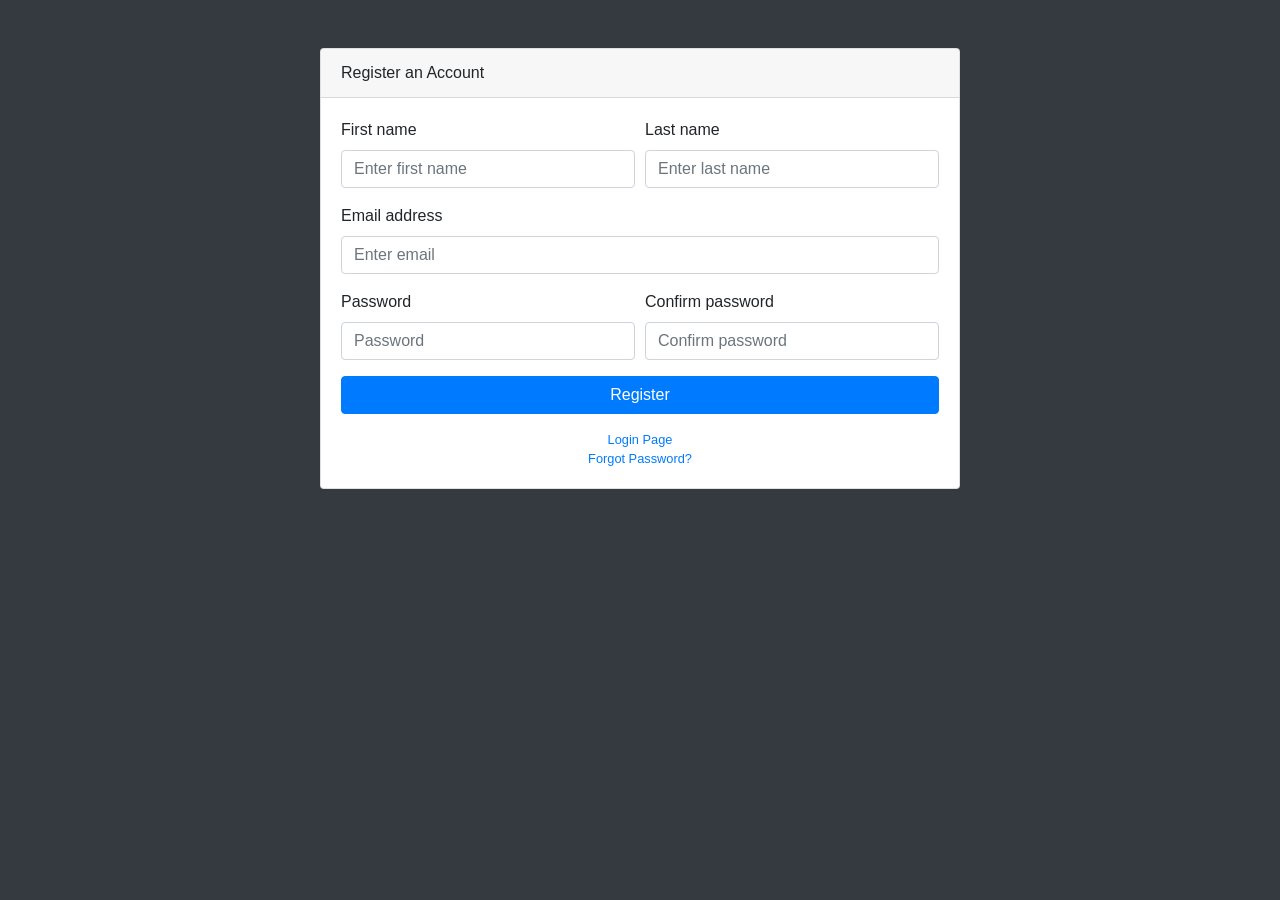
<file: donasikan-master/startbootstrap-sb-admin-gh-pages/register.html>
<!DOCTYPE html>
<html lang="en">

<head>
  <meta charset="utf-8">
  <meta http-equiv="X-UA-Compatible" content="IE=edge">
  <meta name="viewport" content="width=device-width, initial-scale=1, shrink-to-fit=no">
  <meta name="description" content="">
  <meta name="author" content="">
  <title>SB Admin - Start Bootstrap Template</title>
  <!-- Bootstrap core CSS-->
  <link href="vendor/bootstrap/css/bootstrap.min.css" rel="stylesheet">
  <!-- Custom fonts for this template-->
  <link href="vendor/font-awesome/css/font-awesome.min.css" rel="stylesheet" type="text/css">
  <!-- Custom styles for this template-->
  <link href="css/sb-admin.css" rel="stylesheet">
</head>

<body class="bg-dark">
  <div class="container">
    <div class="card card-register mx-auto mt-5">
      <div class="card-header">Register an Account</div>
      <div class="card-body">
        <form>
          <div class="form-group">
            <div class="form-row">
              <div class="col-md-6">
                <label for="exampleInputName">First name</label>
                <input class="form-control" id="exampleInputName" type="text" aria-describedby="nameHelp" placeholder="Enter first name">
              </div>
              <div class="col-md-6">
                <label for="exampleInputLastName">Last name</label>
                <input class="form-control" id="exampleInputLastName" type="text" aria-describedby="nameHelp" placeholder="Enter last name">
              </div>
            </div>
          </div>
          <div class="form-group">
            <label for="exampleInputEmail1">Email address</label>
            <input class="form-control" id="exampleInputEmail1" type="email" aria-describedby="emailHelp" placeholder="Enter email">
          </div>
          <div class="form-group">
            <div class="form-row">
              <div class="col-md-6">
                <label for="exampleInputPassword1">Password</label>
                <input class="form-control" id="exampleInputPassword1" type="password" placeholder="Password">
              </div>
              <div class="col-md-6">
                <label for="exampleConfirmPassword">Confirm password</label>
                <input class="form-control" id="exampleConfirmPassword" type="password" placeholder="Confirm password">
              </div>
            </div>
          </div>
          <a class="btn btn-primary btn-block" href="login.html">Register</a>
        </form>
        <div class="text-center">
          <a class="d-block small mt-3" href="login.html">Login Page</a>
          <a class="d-block small" href="forgot-password.html">Forgot Password?</a>
        </div>
      </div>
    </div>
  </div>
  <!-- Bootstrap core JavaScript-->
  <script src="vendor/jquery/jquery.min.js"></script>
  <script src="vendor/bootstrap/js/bootstrap.bundle.min.js"></script>
  <!-- Core plugin JavaScript-->
  <script src="vendor/jquery-easing/jquery.easing.min.js"></script>
</body>

</html>
</file>
<file: donasikan-master/css/my-login.css>
html,body {
	height: 100%;
}

body.my-login-page {
	background-color: #f7f9fb;
	font-size: 14px;
}

.my-login-page .brand {
	width: 90px;
	height: 90px;
	overflow: hidden;
	border-radius: 50%;
	margin: 0 auto;
	margin: 40px auto;
	box-shadow: 0 0 40px rgba(0,0,0,.05);
}

.my-login-page .brand img {
	width: 100%;
}

.my-login-page .card-wrapper {
	width: 400px;
}

.my-login-page .card {
	border-color: transparent;
	box-shadow: 0 0 40px rgba(0,0,0,.05);
}

.my-login-page .card.fat {
	padding: 10px;
}

.my-login-page .card .card-title {
	margin-bottom: 30px;
}

.my-login-page .form-control {
	border-width: 2.3px;
}

.my-login-page .form-group label {
	width: 100%;
}

.my-login-page .btn.btn-block {
	padding: 12px 10px;
}

.my-login-page .margin-top20 {
	margin-top: 20px;
}

.my-login-page .no-margin {
	margin: 0;
}

.my-login-page .footer {
	margin: 40px 0;
	color: #888;
	text-align: center;
}
</file>
<file: donasikan-master/css/part.css>
body,
html {
    height: 100%
}

#particles-js canvas {
    display: block;
    vertical-align: bottom;
    -webkit-transform: scale(1);
    -ms-transform: scale(1);
    transform: scale(1);
    opacity: 1;
    -webkit-transition: opacity .8s ease, -webkit-transform 1.4s ease;
    transition: opacity .8s ease, transform 1.4s ease
}

#particles-js {
    width: 100%;
    height: 100%;
    position: fixed;
    z-index: -10;
    top: 0;
    left: 0
}
</file>
<file: donasikan-master/startbootstrap-sb-admin-gh-pages/css/sb-admin.css>
html {
  position: relative;
  min-height: 100%;
}

body {
  overflow-x: hidden;
}

body.sticky-footer {
  margin-bottom: 56px;
}

body.sticky-footer .content-wrapper {
  min-height: calc(100vh - 56px - 56px);
}

body.fixed-nav {
  padding-top: 56px;
}

.content-wrapper {
  min-height: calc(100vh - 56px);
  padding-top: 1rem;
}

.scroll-to-top {
  position: fixed;
  right: 15px;
  bottom: 3px;
  display: none;
  width: 50px;
  height: 50px;
  text-align: center;
  color: white;
  background: rgba(52, 58, 64, 0.5);
  line-height: 45px;
}

.scroll-to-top:focus, .scroll-to-top:hover {
  color: white;
}

.scroll-to-top:hover {
  background: #343a40;
}

.scroll-to-top i {
  font-weight: 800;
}

.smaller {
  font-size: 0.7rem;
}

.o-hidden {
  overflow: hidden !important;
}

.z-0 {
  z-index: 0;
}

.z-1 {
  z-index: 1;
}

#mainNav .navbar-collapse {
  overflow: auto;
  max-height: 75vh;
}

#mainNav .navbar-collapse .navbar-nav .nav-item .nav-link {
  cursor: pointer;
}

#mainNav .navbar-collapse .navbar-sidenav .nav-link-collapse:after {
  float: right;
  content: '\f107';
  font-family: 'FontAwesome';
}

#mainNav .navbar-collapse .navbar-sidenav .nav-link-collapse.collapsed:after {
  content: '\f105';
}

#mainNav .navbar-collapse .navbar-sidenav .sidenav-second-level,
#mainNav .navbar-collapse .navbar-sidenav .sidenav-third-level {
  padding-left: 0;
}

#mainNav .navbar-collapse .navbar-sidenav .sidenav-second-level > li > a,
#mainNav .navbar-collapse .navbar-sidenav .sidenav-third-level > li > a {
  display: block;
  padding: 0.5em 0;
}

#mainNav .navbar-collapse .navbar-sidenav .sidenav-second-level > li > a:focus, #mainNav .navbar-collapse .navbar-sidenav .sidenav-second-level > li > a:hover,
#mainNav .navbar-collapse .navbar-sidenav .sidenav-third-level > li > a:focus,
#mainNav .navbar-collapse .navbar-sidenav .sidenav-third-level > li > a:hover {
  text-decoration: none;
}

#mainNav .navbar-collapse .navbar-sidenav .sidenav-second-level > li > a {
  padding-left: 1em;
}

#mainNav .navbar-collapse .navbar-sidenav .sidenav-third-level > li > a {
  padding-left: 2em;
}

#mainNav .navbar-collapse .sidenav-toggler {
  display: none;
}

#mainNav .navbar-collapse .navbar-nav > .nav-item.dropdown > .nav-link {
  position: relative;
  min-width: 45px;
}

#mainNav .navbar-collapse .navbar-nav > .nav-item.dropdown > .nav-link:after {
  float: right;
  width: auto;
  content: '\f105';
  border: none;
  font-family: 'FontAwesome';
}

#mainNav .navbar-collapse .navbar-nav > .nav-item.dropdown > .nav-link .indicator {
  position: absolute;
  top: 5px;
  left: 21px;
  font-size: 10px;
}

#mainNav .navbar-collapse .navbar-nav > .nav-item.dropdown.show > .nav-link:after {
  content: '\f107';
}

#mainNav .navbar-collapse .navbar-nav > .nav-item.dropdown .dropdown-menu > .dropdown-item > .dropdown-message {
  overflow: hidden;
  max-width: none;
  text-overflow: ellipsis;
}

@media (min-width: 992px) {
  #mainNav .navbar-brand {
    width: 250px;
  }
  #mainNav .navbar-collapse {
    overflow: visible;
    max-height: none;
  }
  #mainNav .navbar-collapse .navbar-sidenav {
    position: absolute;
    top: 0;
    left: 0;
    -webkit-flex-direction: column;
    -ms-flex-direction: column;
    flex-direction: column;
    margin-top: 56px;
  }
  #mainNav .navbar-collapse .navbar-sidenav > .nav-item {
    width: 250px;
    padding: 0;
  }
  #mainNav .navbar-collapse .navbar-sidenav > .nav-item > .nav-link {
    padding: 1em;
  }
  #mainNav .navbar-collapse .navbar-sidenav > .nav-item .sidenav-second-level,
  #mainNav .navbar-collapse .navbar-sidenav > .nav-item .sidenav-third-level {
    padding-left: 0;
    list-style: none;
  }
  #mainNav .navbar-collapse .navbar-sidenav > .nav-item .sidenav-second-level > li,
  #mainNav .navbar-collapse .navbar-sidenav > .nav-item .sidenav-third-level > li {
    width: 250px;
  }
  #mainNav .navbar-collapse .navbar-sidenav > .nav-item .sidenav-second-level > li > a,
  #mainNav .navbar-collapse .navbar-sidenav > .nav-item .sidenav-third-level > li > a {
    padding: 1em;
  }
  #mainNav .navbar-collapse .navbar-sidenav > .nav-item .sidenav-second-level > li > a {
    padding-left: 2.75em;
  }
  #mainNav .navbar-collapse .navbar-sidenav > .nav-item .sidenav-third-level > li > a {
    padding-left: 3.75em;
  }
  #mainNav .navbar-collapse .navbar-nav > .nav-item.dropdown > .nav-link {
    min-width: 0;
  }
  #mainNav .navbar-collapse .navbar-nav > .nav-item.dropdown > .nav-link:after {
    width: 24px;
    text-align: center;
  }
  #mainNav .navbar-collapse .navbar-nav > .nav-item.dropdown .dropdown-menu > .dropdown-item > .dropdown-message {
    max-width: 300px;
  }
}

#mainNav.fixed-top .sidenav-toggler {
  display: none;
}

@media (min-width: 992px) {
  #mainNav.fixed-top .navbar-sidenav {
    height: calc(100vh - 112px);
  }
  #mainNav.fixed-top .sidenav-toggler {
    position: absolute;
    top: 0;
    left: 0;
    display: flex;
    -webkit-flex-direction: column;
    -ms-flex-direction: column;
    flex-direction: column;
    margin-top: calc(100vh - 56px);
  }
  #mainNav.fixed-top .sidenav-toggler > .nav-item {
    width: 250px;
    padding: 0;
  }
  #mainNav.fixed-top .sidenav-toggler > .nav-item > .nav-link {
    padding: 1em;
  }
}

#mainNav.fixed-top.navbar-dark .sidenav-toggler {
  background-color: #212529;
}

#mainNav.fixed-top.navbar-dark .sidenav-toggler a i {
  color: #adb5bd;
}

#mainNav.fixed-top.navbar-light .sidenav-toggler {
  background-color: #dee2e6;
}

#mainNav.fixed-top.navbar-light .sidenav-toggler a i {
  color: rgba(0, 0, 0, 0.5);
}

body.sidenav-toggled #mainNav.fixed-top .sidenav-toggler {
  overflow-x: hidden;
  width: 55px;
}

body.sidenav-toggled #mainNav.fixed-top .sidenav-toggler .nav-item,
body.sidenav-toggled #mainNav.fixed-top .sidenav-toggler .nav-link {
  width: 55px !important;
}

body.sidenav-toggled #mainNav.fixed-top #sidenavToggler i {
  -webkit-transform: scaleX(-1);
  -moz-transform: scaleX(-1);
  -o-transform: scaleX(-1);
  transform: scaleX(-1);
  filter: FlipH;
  -ms-filter: 'FlipH';
}

#mainNav.static-top .sidenav-toggler {
  display: none;
}

@media (min-width: 992px) {
  #mainNav.static-top .sidenav-toggler {
    display: flex;
  }
}

body.sidenav-toggled #mainNav.static-top #sidenavToggler i {
  -webkit-transform: scaleX(-1);
  -moz-transform: scaleX(-1);
  -o-transform: scaleX(-1);
  transform: scaleX(-1);
  filter: FlipH;
  -ms-filter: 'FlipH';
}

.content-wrapper {
  overflow-x: hidden;
  background: white;
}

@media (min-width: 992px) {
  .content-wrapper {
    margin-left: 250px;
  }
}

#sidenavToggler i {
  font-weight: 800;
}

.navbar-sidenav-tooltip.show {
  display: none;
}

@media (min-width: 992px) {
  body.sidenav-toggled .content-wrapper {
    margin-left: 55px;
  }
}

body.sidenav-toggled .navbar-sidenav {
  width: 55px;
}

body.sidenav-toggled .navbar-sidenav .nav-link-text {
  display: none;
}

body.sidenav-toggled .navbar-sidenav .nav-item,
body.sidenav-toggled .navbar-sidenav .nav-link {
  width: 55px !important;
}

body.sidenav-toggled .navbar-sidenav .nav-item:after,
body.sidenav-toggled .navbar-sidenav .nav-link:after {
  display: none;
}

body.sidenav-toggled .navbar-sidenav .nav-item {
  white-space: nowrap;
}

body.sidenav-toggled .navbar-sidenav-tooltip.show {
  display: flex;
}

#mainNav.navbar-dark .navbar-collapse .navbar-sidenav .nav-link-collapse:after {
  color: #868e96;
}

#mainNav.navbar-dark .navbar-collapse .navbar-sidenav > .nav-item > .nav-link {
  color: #868e96;
}

#mainNav.navbar-dark .navbar-collapse .navbar-sidenav > .nav-item > .nav-link:hover {
  color: #adb5bd;
}

#mainNav.navbar-dark .navbar-collapse .navbar-sidenav > .nav-item .sidenav-second-level > li > a,
#mainNav.navbar-dark .navbar-collapse .navbar-sidenav > .nav-item .sidenav-third-level > li > a {
  color: #868e96;
}

#mainNav.navbar-dark .navbar-collapse .navbar-sidenav > .nav-item .sidenav-second-level > li > a:focus, #mainNav.navbar-dark .navbar-collapse .navbar-sidenav > .nav-item .sidenav-second-level > li > a:hover,
#mainNav.navbar-dark .navbar-collapse .navbar-sidenav > .nav-item .sidenav-third-level > li > a:focus,
#mainNav.navbar-dark .navbar-collapse .navbar-sidenav > .nav-item .sidenav-third-level > li > a:hover {
  color: #adb5bd;
}

#mainNav.navbar-dark .navbar-collapse .navbar-nav > .nav-item.dropdown > .nav-link:after {
  color: #adb5bd;
}

@media (min-width: 992px) {
  #mainNav.navbar-dark .navbar-collapse .navbar-sidenav {
    background: #343a40;
  }
  #mainNav.navbar-dark .navbar-collapse .navbar-sidenav li.active a {
    color: white !important;
    background-color: #495057;
  }
  #mainNav.navbar-dark .navbar-collapse .navbar-sidenav li.active a:focus, #mainNav.navbar-dark .navbar-collapse .navbar-sidenav li.active a:hover {
    color: white;
  }
  #mainNav.navbar-dark .navbar-collapse .navbar-sidenav > .nav-item .sidenav-second-level,
  #mainNav.navbar-dark .navbar-collapse .navbar-sidenav > .nav-item .sidenav-third-level {
    background: #343a40;
  }
}

#mainNav.navbar-light .navbar-collapse .navbar-sidenav .nav-link-collapse:after {
  color: rgba(0, 0, 0, 0.5);
}

#mainNav.navbar-light .navbar-collapse .navbar-sidenav > .nav-item > .nav-link {
  color: rgba(0, 0, 0, 0.5);
}

#mainNav.navbar-light .navbar-collapse .navbar-sidenav > .nav-item > .nav-link:hover {
  color: rgba(0, 0, 0, 0.7);
}

#mainNav.navbar-light .navbar-collapse .navbar-sidenav > .nav-item .sidenav-second-level > li > a,
#mainNav.navbar-light .navbar-collapse .navbar-sidenav > .nav-item .sidenav-third-level > li > a {
  color: rgba(0, 0, 0, 0.5);
}

#mainNav.navbar-light .navbar-collapse .navbar-sidenav > .nav-item .sidenav-second-level > li > a:focus, #mainNav.navbar-light .navbar-collapse .navbar-sidenav > .nav-item .sidenav-second-level > li > a:hover,
#mainNav.navbar-light .navbar-collapse .navbar-sidenav > .nav-item .sidenav-third-level > li > a:focus,
#mainNav.navbar-light .navbar-collapse .navbar-sidenav > .nav-item .sidenav-third-level > li > a:hover {
  color: rgba(0, 0, 0, 0.7);
}

#mainNav.navbar-light .navbar-collapse .navbar-nav > .nav-item.dropdown > .nav-link:after {
  color: rgba(0, 0, 0, 0.5);
}

@media (min-width: 992px) {
  #mainNav.navbar-light .navbar-collapse .navbar-sidenav {
    background: #f8f9fa;
  }
  #mainNav.navbar-light .navbar-collapse .navbar-sidenav li.active a {
    color: #000 !important;
    background-color: #e9ecef;
  }
  #mainNav.navbar-light .navbar-collapse .navbar-sidenav li.active a:focus, #mainNav.navbar-light .navbar-collapse .navbar-sidenav li.active a:hover {
    color: #000;
  }
  #mainNav.navbar-light .navbar-collapse .navbar-sidenav > .nav-item .sidenav-second-level,
  #mainNav.navbar-light .navbar-collapse .navbar-sidenav > .nav-item .sidenav-third-level {
    background: #f8f9fa;
  }
}

.card-body-icon {
  position: absolute;
  z-index: 0;
  top: -25px;
  right: -25px;
  font-size: 5rem;
  -webkit-transform: rotate(15deg);
  -ms-transform: rotate(15deg);
  transform: rotate(15deg);
}

@media (min-width: 576px) {
  .card-columns {
    column-count: 1;
  }
}

@media (min-width: 768px) {
  .card-columns {
    column-count: 2;
  }
}

@media (min-width: 1200px) {
  .card-columns {
    column-count: 2;
  }
}

.card-login {
  max-width: 25rem;
}

.card-register {
  max-width: 40rem;
}

footer.sticky-footer {
  position: absolute;
  right: 0;
  bottom: 0;
  width: 100%;
  height: 56px;
  background-color: #e9ecef;
  line-height: 55px;
}

@media (min-width: 992px) {
  footer.sticky-footer {
    width: calc(100% - 250px);
  }
}

@media (min-width: 992px) {
  body.sidenav-toggled footer.sticky-footer {
    width: calc(100% - 55px);
  }
}
</file>
